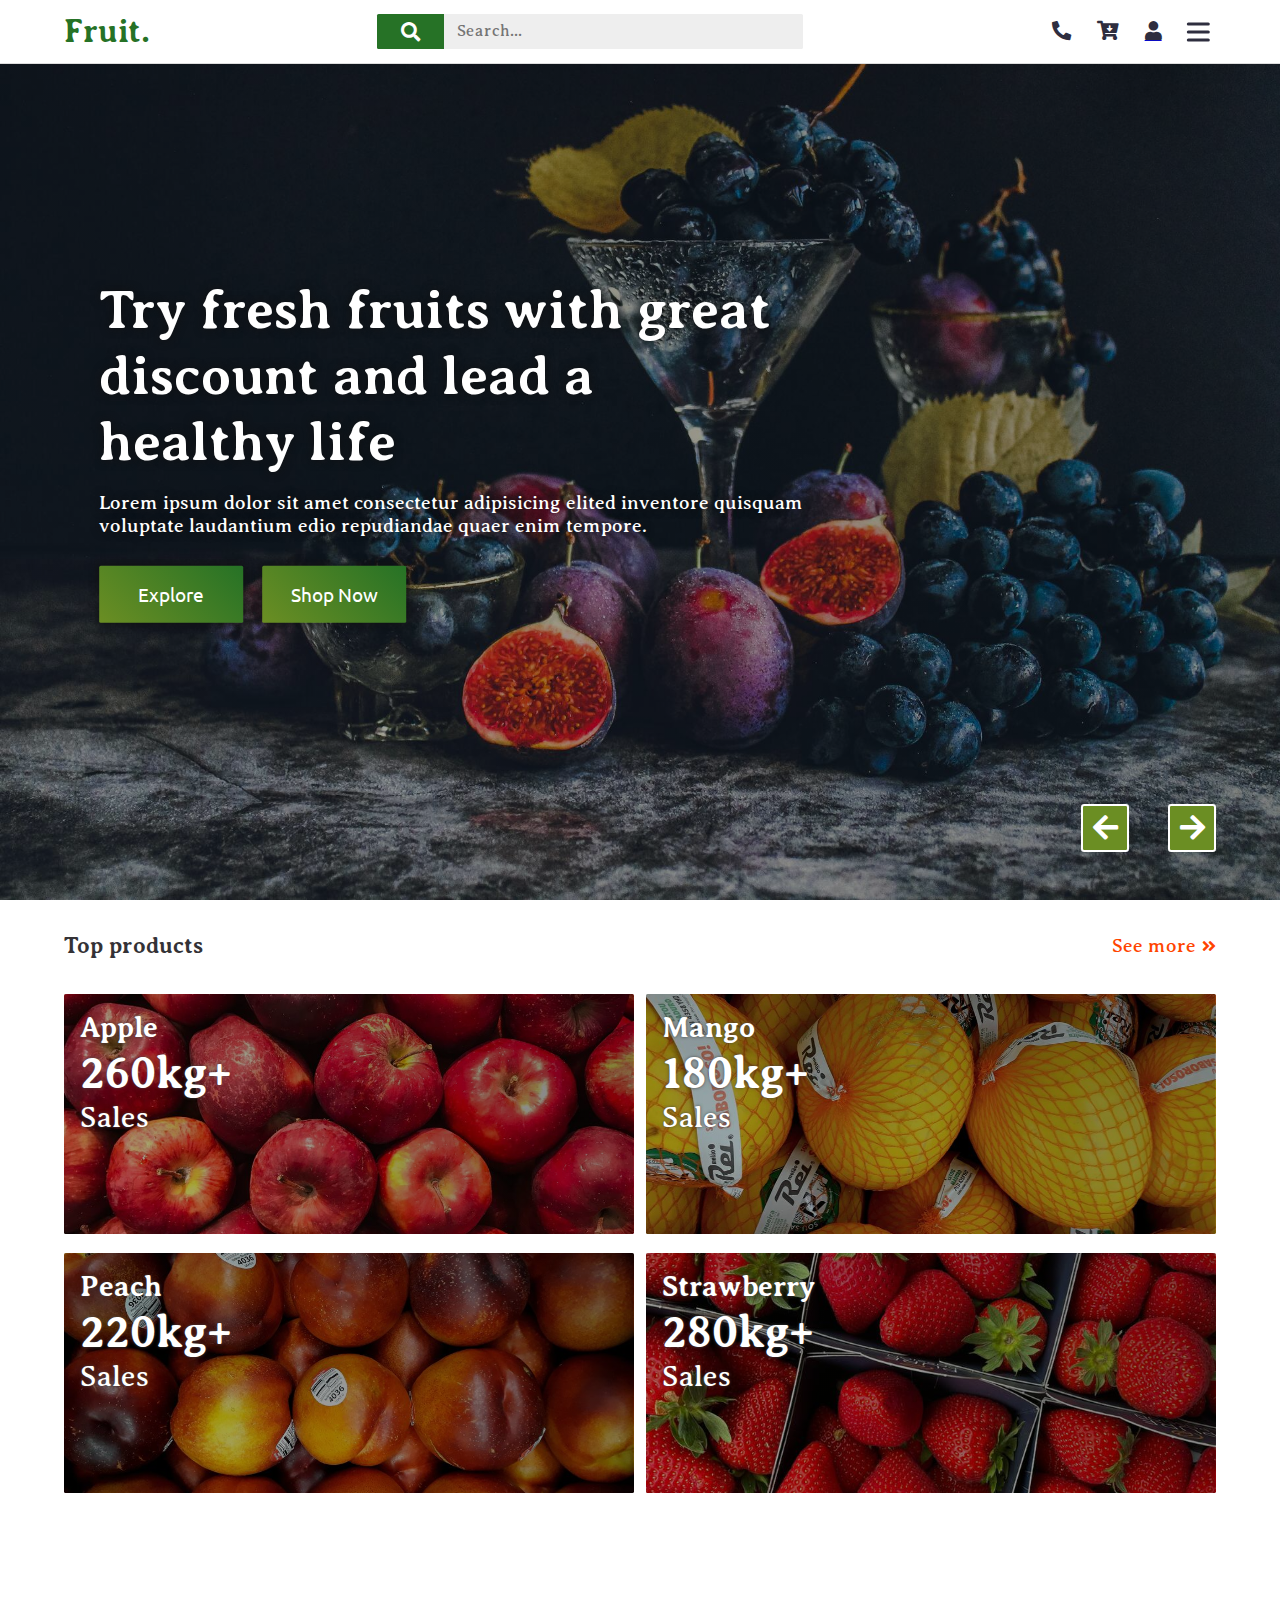
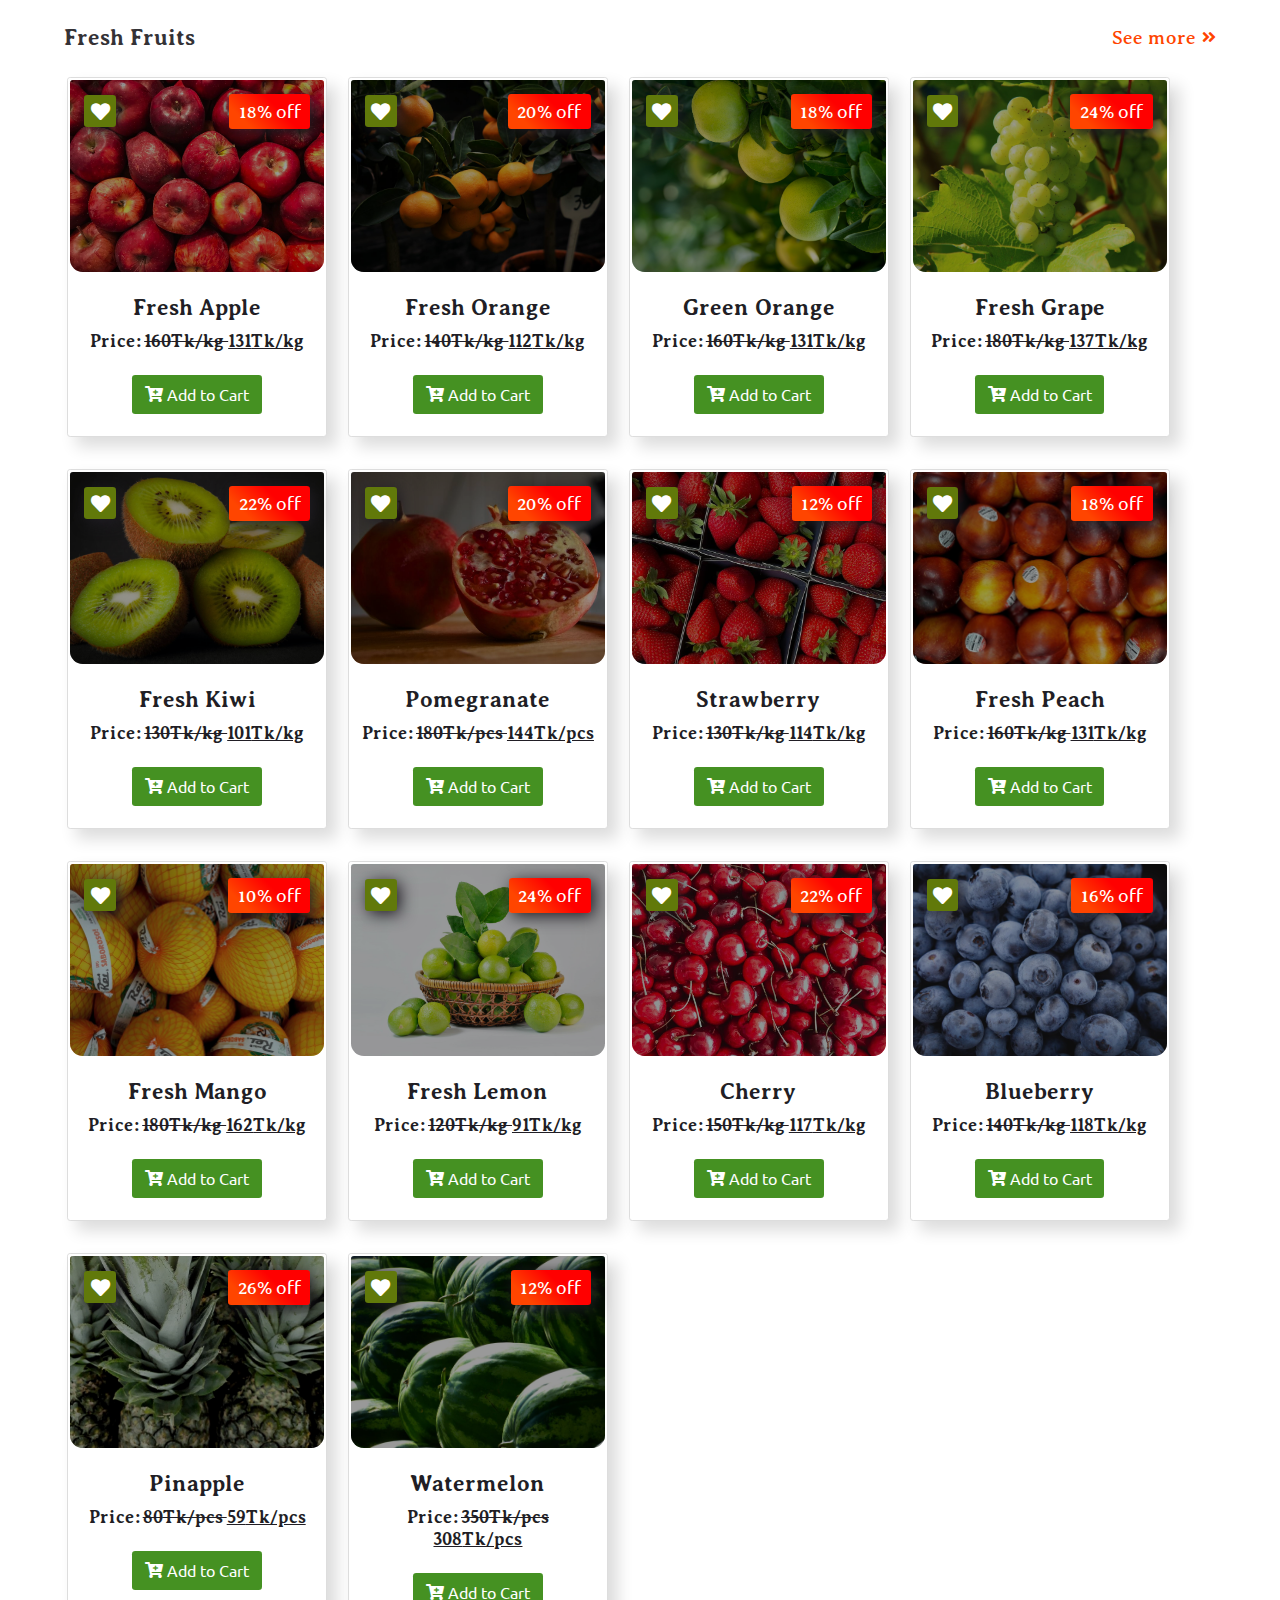
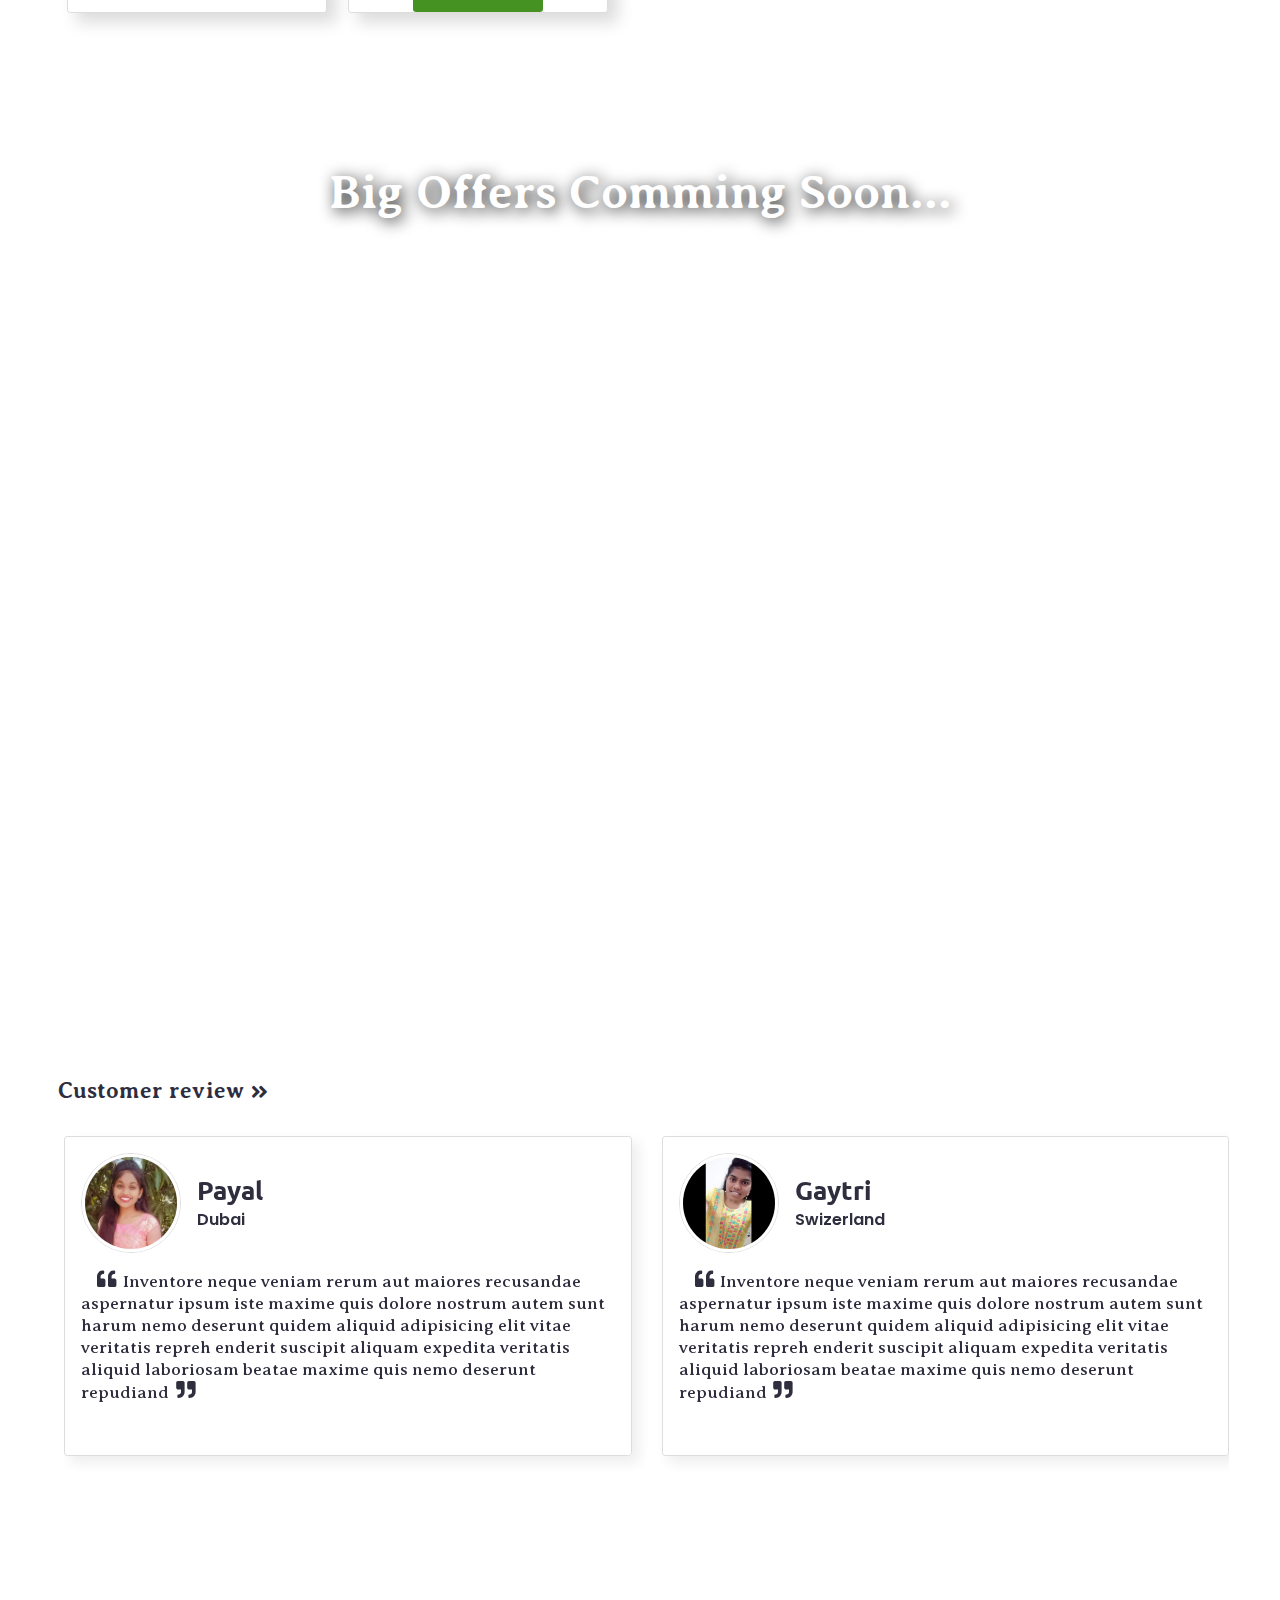
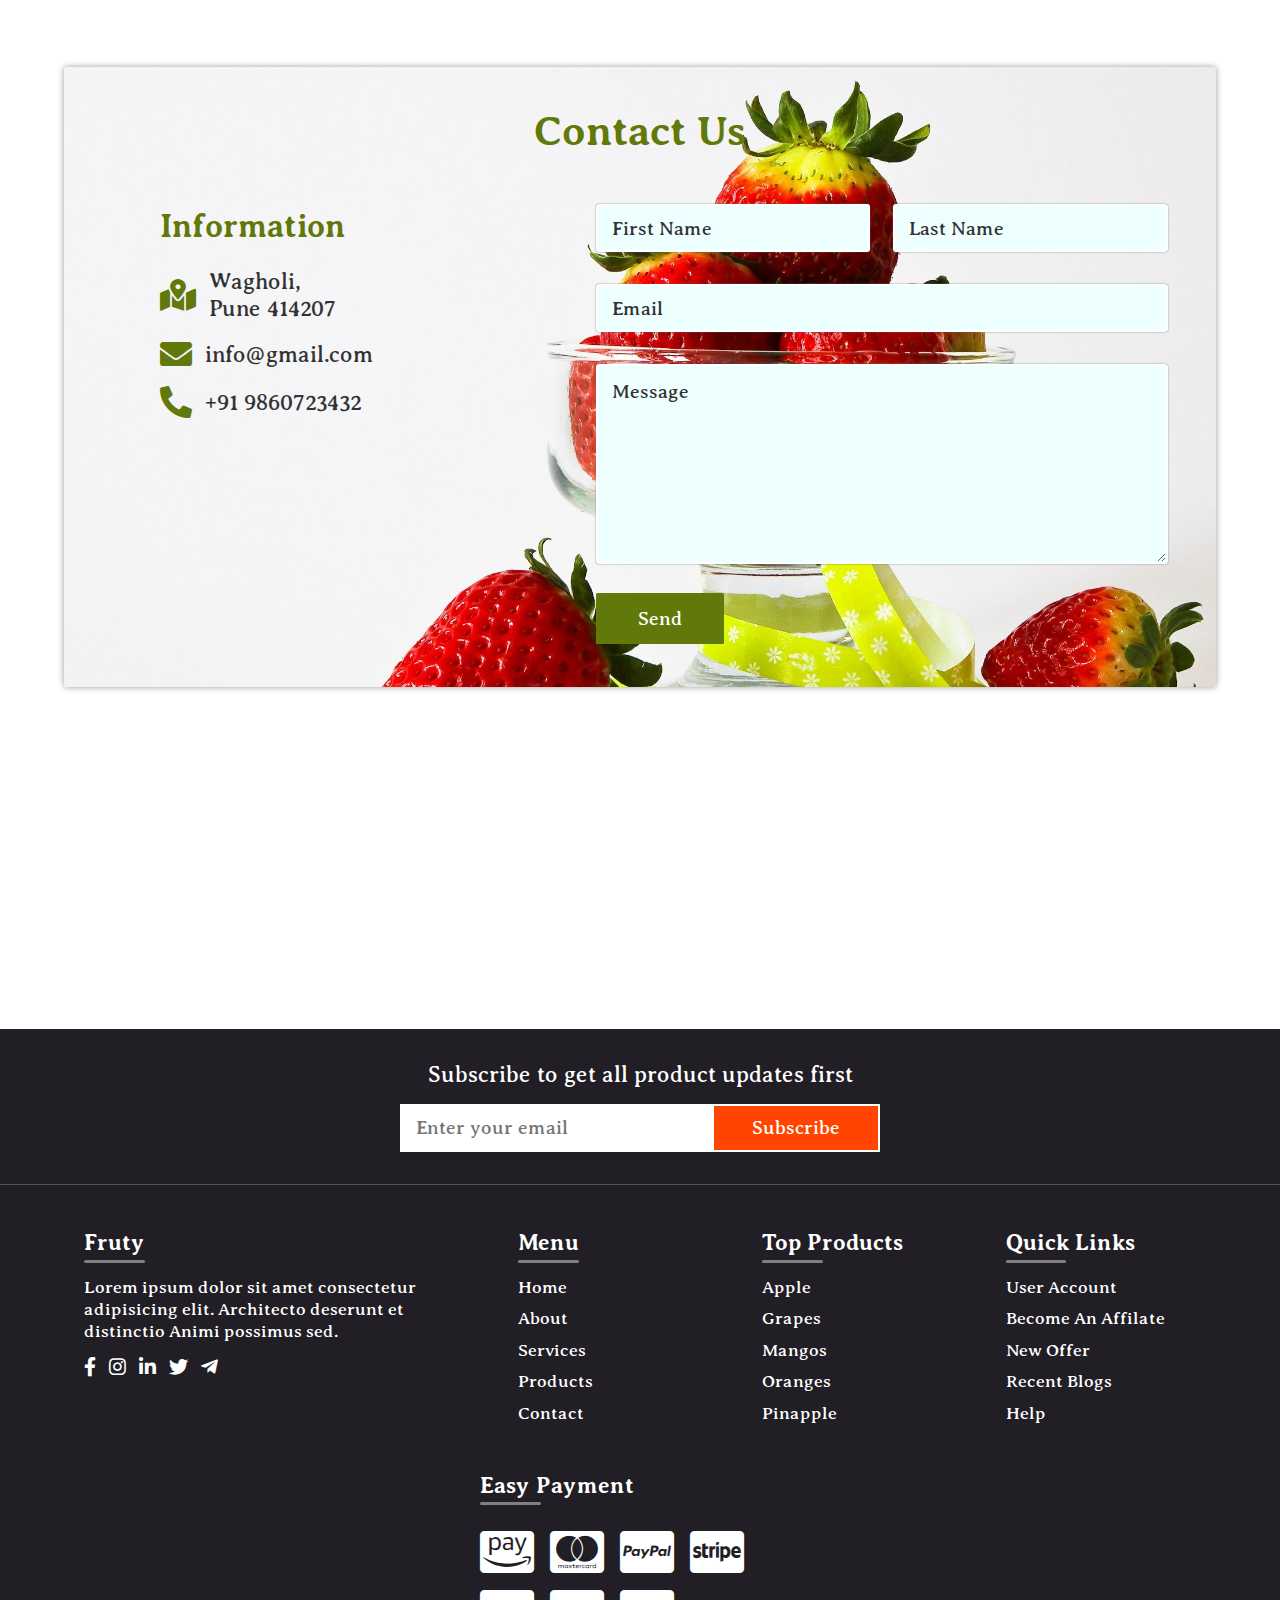
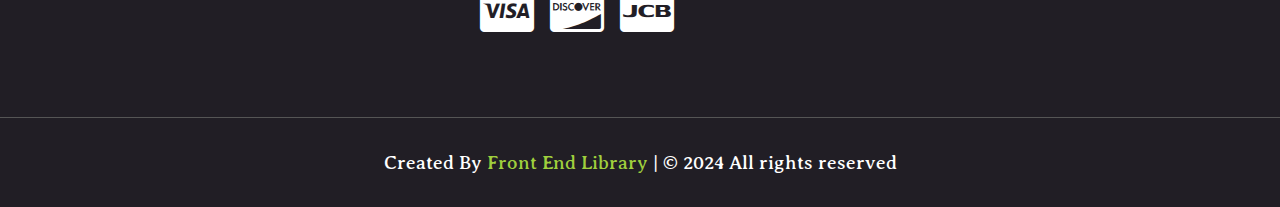
<file: index.html>
<!DOCTYPE html>
<html lang="en">

<head>
    <meta charset="UTF-8">
    <meta http-equiv="X-UA-Compatible" content="IE=edge">
    <meta name="viewport" content="width=device-width, initial-scale=1.0">

    <!-- custom stylesheet -->
    <link rel="stylesheet" href="style.css">
    <link rel="stylesheet" href="responsive.css">

    <!-- owl carousel cnd link -->
    <link rel="stylesheet" href="https://cdnjs.cloudflare.com/ajax/libs/OwlCarousel2/2.3.4/assets/owl.carousel.min.css"
        integrity="sha512-tS3S5qG0BlhnQROyJXvNjeEM4UpMXHrQfTGmbQ1gKmelCxlSEBUaxhRBj/EFTzpbP4RVSrpEikbmdJobCvhE3g=="
        crossorigin="anonymous" referrerpolicy="no-referrer" />
    <link rel="stylesheet"
        href="https://cdnjs.cloudflare.com/ajax/libs/OwlCarousel2/2.3.4/assets/owl.theme.default.min.css"
        integrity="sha512-sMXtMNL1zRzolHYKEujM2AqCLUR9F2C4/05cdbxjjLSRvMQIciEPCQZo++nk7go3BtSuK9kfa/s+a4f4i5pLkw=="
        crossorigin="anonymous" referrerpolicy="no-referrer" />
    <title>Fruit</title>
</head>

<body>
    <!-- home section start -->
    <div class="home">
        <!-- navbar -->
        <nav class="navbar">
            <div class="logo">
                <a href="#">Fruit<span>.</span></a>
            </div>

            <ul class="nav-items">
                <li><a href="#top">Home</a></li>
                <li><a href="#about">About</a></li>
                <li><a href="#services">Services</a></li>
                <li><a href="#products">Products</a></li>
                <li><a href="#contact">Contact</a></li>
            </ul>

            <div class="search-box">
                <div class="search-icon">
                    <span class="icon-search"></span>
                </div>
                <input type="text" placeholder="Search...">
            </div>

            <div class="icon-links">
                <div id="search-btn"><span class="icon-search"></span></div>
                <div id="customer-center"><span class="icon-phone-alt"></span></div>
                <div id="icon-shopping-cart"><span class="icon-cart-arrow-down"><span id="item-counter">0</span></div>
                <div id="login-or-signup"><a href="./Contact.html"><span class="icon-user"></a></span></div>
                <div id="toggle-bar"><span class="toggler"></span></div>
            </div>
        </nav>

        <!-- background image slider -->
        <div class="home-slider">
            <div class="bg-slider bg-slider-1 active-bg"></div>
            <div class="bg-slider bg-slider-2"></div>
            <div class="bg-slider bg-slider-3"></div>
        </div>

        <!-- slide button -->
        <div class="bg-slide-btn">
            <div class="bg-slide-left">
                <span class="icon-arrow-left"></span>
            </div>
            <div class="bg-slide-right">
                <span class="icon-arrow-right"></span>
            </div>
        </div>

        <!-- hero text -->
        <div id="hero">
            <h1>Try fresh fruits with great discount and lead a healthy life</h1>
            <p>Lorem ipsum dolor sit amet consectetur adipisicing elited inventore quisquam voluptate laudantium
                edio repudiandae quaer enim tempore.</p>
            <div class="button">
                <div class="btn">
                    <a href="#">Explore</a>
                </div>
                <div class="btn">
                    <a href="#">Shop Now</a>
                </div>
            </div>
        </div>
    </div>
    <!-- home section end -->





    <!-- top products section start -->
    <div class="top-products">
        <div class="section-wrap">
            <div class="sub-section-title">
                <p>Top products</p>
                <a href="#">See more <span class="icon-angle-double-right"></span></a>
            </div>

            <div class="products">
                <div class="fruit apple">
                    <div class="fruit-text">
                        <h2>Apple</h2>
                        <span>260kg+</span>
                        <p>Sales</p>
                    </div>
                </div>

                <div class="fruit mango">
                    <div class="fruit-text">
                        <h2>Mango</h2>
                        <span>180kg+</span>
                        <p>Sales</p>
                    </div>
                </div>

                <div class="fruit peach">
                    <div class="fruit-text">
                        <h2>Peach</h2>
                        <span>220kg+</span>
                        <p>Sales</p>
                    </div>
                </div>

                <div class="fruit strawberry">
                    <div class="fruit-text">
                        <h2>Strawberry</h2>
                        <span>280kg+</span>
                        <p>Sales</p>
                    </div>
                </div>
            </div>
        </div>
    </div>
    <!-- top products section end -->





    <!-- featured products section start  -->
    <div class="featured-product-section" id="products">
        <div class="section-wrap">
            <!-- fruits -->
            <div class="featured-product-wrap fruits">
                <div class="sub-section-title">
                    <p>Fresh Fruits</p>
                    <a href="#">See more <span class="icon-angle-double-right"></span></a>
                </div>

                <div class="featured-products">
                    <div class="product-wrap apple">
                        <div class="product-img">
                            <img src="img/fruits/apple.jpg" alt="apple_img">
                        </div>

                        <div class="product-icons">
                            <div class="add-to-favorite"><span class="icon-heart"></span></div>
                            <p><span class="discount">18</span>% off</p>
                        </div>

                        <div class="product-description">
                            <p class="product-name">Fresh Apple</p>
                            <p class="price">
                                <strong>Price:</strong>
                                <del>
                                    <span class="f-product-price">160</span>Tk/kg
                                </del>
                                <ins>
                                    <span class="f-cur-price">000</span>Tk/kg
                                </ins>
                                <span class="f-product-unit">kg</span>
                            </p>
                            <div class="add-to-cart-btn">
                                <p><span class="icon-cart-plus"></span> Add to Cart</p>
                            </div>
                        </div>
                    </div>

                    <div class="product-wrap orange">
                        <div class="product-img">
                            <img src="img/fruits/orange.jpg" alt="orange_img">
                        </div>

                        <div class="product-icons">
                            <div class="add-to-favorite"><span class="icon-heart"></span></div>
                            <p><span class="discount">20</span>% off</p>
                        </div>

                        <div class="product-description">
                            <p class="product-name">Fresh Orange</p>
                            <p class="price">
                                <strong>Price:</strong>
                                <del>
                                    <span class="f-product-price">140</span>Tk/kg
                                </del>
                                <ins>
                                    <span class="f-cur-price">000</span>Tk/kg
                                </ins>
                                <span class="f-product-unit">kg</span>
                            </p>
                            <div class="add-to-cart-btn">
                                <p><span class="icon-cart-plus"></span> Add to Cart</p>
                            </div>
                        </div>
                    </div>

                    <div class="product-wrap orange-green">
                        <div class="product-img">
                            <img src="img/fruits/orange-green.jpg" alt="orange_green_img">
                        </div>

                        <div class="product-icons">
                            <div class="add-to-favorite"><span class="icon-heart"></span></div>
                            <p><span class="discount">18</span>% off</p>
                        </div>

                        <div class="product-description">
                            <p class="product-name">Green Orange</p>
                            <p class="price">
                                <strong>Price:</strong>
                                <del>
                                    <span class="f-product-price">160</span>Tk/kg
                                </del>
                                <ins>
                                    <span class="f-cur-price">000</span>Tk/kg
                                </ins>
                                <span class="f-product-unit">kg</span>
                            </p>
                            <div class="add-to-cart-btn">
                                <p><span class="icon-cart-plus"></span> Add to Cart</p>
                            </div>
                        </div>
                    </div>

                    <div class="product-wrap grape">
                        <div class="product-img">
                            <img src="img/fruits/grape.jpg" alt="grape_img">
                        </div>

                        <div class="product-icons">
                            <div class="add-to-favorite"><span class="icon-heart"></span></div>
                            <p><span class="discount">24</span>% off</p>
                        </div>

                        <div class="product-description">
                            <p class="product-name">Fresh Grape</p>
                            <p class="price">
                                <strong>Price:</strong>
                                <del>
                                    <span class="f-product-price">180</span>Tk/kg
                                </del>
                                <ins>
                                    <span class="f-cur-price">000</span>Tk/kg
                                </ins>
                                <span class="f-product-unit">kg</span>
                            </p>
                            <div class="add-to-cart-btn">
                                <p><span class="icon-cart-plus"></span> Add to Cart</p>
                            </div>
                        </div>
                    </div>

                    <div class="product-wrap">
                        <div class="product-img">
                            <img src="img/fruits/kiwi.jpg" alt="kiwi_img">
                        </div>

                        <div class="product-icons">
                            <div class="add-to-favorite"><span class="icon-heart"></span></div>
                            <p><span class="discount">22</span>% off</p>
                        </div>

                        <div class="product-description">
                            <p class="product-name">Fresh Kiwi</p>
                            <p class="price">
                                <strong>Price:</strong>
                                <del>
                                    <span class="f-product-price">130</span>Tk/kg
                                </del>
                                <ins>
                                    <span class="f-cur-price">000</span>Tk/kg
                                </ins>
                                <span class="f-product-unit">kg</span>
                            </p>
                            <div class="add-to-cart-btn">
                                <p><span class="icon-cart-plus"></span> Add to Cart</p>
                            </div>
                        </div>
                    </div>

                    <div class="product-wrap pomegranate">
                        <div class="product-img">
                            <img src="img/fruits/pomegranate.jpg" alt="pomegranate_img">
                        </div>

                        <div class="product-icons">
                            <div class="add-to-favorite"><span class="icon-heart"></span></div>
                            <p><span class="discount">20</span>% off</p>
                        </div>

                        <div class="product-description">
                            <p class="product-name">Pomegranate</p>
                            <p class="price">
                                <strong>Price:</strong>
                                <del>
                                    <span class="f-product-price">180</span>Tk/pcs
                                </del>
                                <ins>
                                    <span class="f-cur-price">000</span>Tk/pcs
                                </ins>
                                <span class="f-product-unit">pcs</span>
                            </p>
                            <div class="add-to-cart-btn">
                                <p><span class="icon-cart-plus"></span> Add to Cart</p>
                            </div>
                        </div>
                    </div>

                    <div class="product-wrap strawberry">
                        <div class="product-img">
                            <img src="img/fruits/strawberry.jpg" alt="strawberry_img">
                        </div>

                        <div class="product-icons">
                            <div class="add-to-favorite"><span class="icon-heart"></span></div>
                            <p><span class="discount">12</span>% off</p>
                        </div>

                        <div class="product-description">
                            <p class="product-name">Strawberry</p>
                            <p class="price">
                                <strong>Price:</strong>
                                <del>
                                    <span class="f-product-price">130</span>Tk/kg
                                </del>
                                <ins>
                                    <span class="f-cur-price">000</span>Tk/kg
                                </ins>
                                <span class="f-product-unit">kg</span>
                            </p>
                            <div class="add-to-cart-btn">
                                <p><span class="icon-cart-plus"></span> Add to Cart</p>
                            </div>
                        </div>
                    </div>

                    <div class="product-wrap peach">
                        <div class="product-img">
                            <img src="img/fruits/peach.jpg" alt="peach_img">
                        </div>

                        <div class="product-icons">
                            <div class="add-to-favorite"><span class="icon-heart"></span></div>
                            <p><span class="discount">18</span>% off</p>
                        </div>

                        <div class="product-description">
                            <p class="product-name">Fresh Peach</p>
                            <p class="price">
                                <strong>Price:</strong>
                                <del>
                                    <span class="f-product-price">160</span>Tk/kg
                                </del>
                                <ins>
                                    <span class="f-cur-price">000</span>Tk/kg
                                </ins>
                                <span class="f-product-unit">kg</span>
                            </p>
                            <div class="add-to-cart-btn">
                                <p><span class="icon-cart-plus"></span> Add to Cart</p>
                            </div>
                        </div>
                    </div>

                    <div class="product-wrap mango">
                        <div class="product-img">
                            <img src="img/fruits/mango.jpg" alt="mango_img">
                        </div>

                        <div class="product-icons">
                            <div class="add-to-favorite"><span class="icon-heart"></span></div>
                            <p><span class="discount">10</span>% off</p>
                        </div>

                        <div class="product-description">
                            <p class="product-name">Fresh Mango</p>
                            <p class="price">
                                <strong>Price:</strong>
                                <del>
                                    <span class="f-product-price">180</span>Tk/kg
                                </del>
                                <ins>
                                    <span class="f-cur-price">000</span>Tk/kg
                                </ins>
                                <span class="f-product-unit">kg</span>
                            </p>
                            <div class="add-to-cart-btn">
                                <p><span class="icon-cart-plus"></span> Add to Cart</p>
                            </div>
                        </div>
                    </div>

                    <div class="product-wrap lemon">
                        <div class="product-img">
                            <img src="img/fruits/lemon.jpg" alt="lemon_img">
                        </div>

                        <div class="product-icons">
                            <div class="add-to-favorite"><span class="icon-heart"></span></div>
                            <p><span class="discount">24</span>% off</p>
                        </div>

                        <div class="product-description">
                            <p class="product-name">Fresh Lemon</p>
                            <p class="price">
                                <strong>Price:</strong>
                                <del>
                                    <span class="f-product-price">120</span>Tk/kg
                                </del>
                                <ins>
                                    <span class="f-cur-price">000</span>Tk/kg
                                </ins>
                                <span class="f-product-unit">kg</span>
                            </p>
                            <div class="add-to-cart-btn">
                                <p><span class="icon-cart-plus"></span> Add to Cart</p>
                            </div>
                        </div>
                    </div>

                    <div class="product-wrap cherry">
                        <div class="product-img">
                            <img src="img/fruits/cherry.jpg" alt="cherry_img">
                        </div>

                        <div class="product-icons">
                            <div class="add-to-favorite"><span class="icon-heart"></span></div>
                            <p><span class="discount">22</span>% off</p>
                        </div>

                        <div class="product-description">
                            <p class="product-name">Cherry</p>
                            <p class="price">
                                <strong>Price:</strong>
                                <del>
                                    <span class="f-product-price">150</span>Tk/kg
                                </del>
                                <ins>
                                    <span class="f-cur-price">000</span>Tk/kg
                                </ins>
                                <span class="f-product-unit">kg</span>
                            </p>
                            <div class="add-to-cart-btn">
                                <p><span class="icon-cart-plus"></span> Add to Cart</p>
                            </div>
                        </div>
                    </div>

                    <div class="product-wrap blueberry">
                        <div class="product-img">
                            <img src="img/fruits/blueberry.jpg" alt="blueberry_img">
                        </div>

                        <div class="product-icons">
                            <div class="add-to-favorite"><span class="icon-heart"></span></div>
                            <p><span class="discount">16</span>% off</p>
                        </div>

                        <div class="product-description">
                            <p class="product-name">Blueberry</p>
                            <p class="price">
                                <strong>Price:</strong>
                                <del>
                                    <span class="f-product-price">140</span>Tk/kg
                                </del>
                                <ins>
                                    <span class="f-cur-price">000</span>Tk/kg
                                </ins>
                                <span class="f-product-unit">kg</span>
                            </p>
                            <div class="add-to-cart-btn">
                                <p><span class="icon-cart-plus"></span> Add to Cart</p>
                            </div>
                        </div>
                    </div>

                    <div class="product-wrap">
                        <div class="product-img">
                            <img src="img/fruits/pinapple.jpg" alt="pinapple_img">
                        </div>

                        <div class="product-icons">
                            <div class="add-to-favorite"><span class="icon-heart"></span></div>
                            <p><span class="discount">26</span>% off</p>
                        </div>

                        <div class="product-description">
                            <p class="product-name">Pinapple</p>
                            <p class="price">
                                <strong>Price:</strong>
                                <del>
                                    <span class="f-product-price">80</span>Tk/pcs
                                </del>
                                <ins>
                                    <span class="f-cur-price">000</span>Tk/pcs
                                </ins>
                                <span class="f-product-unit">pcs</span>
                            </p>
                            <div class="add-to-cart-btn">
                                <p><span class="icon-cart-plus"></span> Add to Cart</p>
                            </div>
                        </div>
                    </div>

                    <div class="product-wrap">
                        <div class="product-img">
                            <img src="img/fruits/watermelon.jpg" alt="watermelon_img">
                        </div>

                        <div class="product-icons">
                            <div class="add-to-favorite"><span class="icon-heart"></span></div>
                            <p><span class="discount">12</span>% off</p>
                        </div>

                        <div class="product-description">
                            <p class="product-name">Watermelon</p>
                            <p class="price">
                                <strong>Price:</strong>
                                <del>
                                    <span class="f-product-price">350</span>Tk/pcs
                                </del>
                                <ins>
                                    <span class="f-cur-price">000</span>Tk/pcs
                                </ins>
                                <span class="f-product-unit">pcs</span>
                            </p>
                            <div class="add-to-cart-btn">
                                <p><span class="icon-cart-plus"></span> Add to Cart</p>
                            </div>
                        </div>
                    </div>
                </div>
            </div>
        </div>
    </div>
    <!-- featured products section end  -->



    <!-- shopping cart area start -->
    <!-- /\/\/\/\/\/\/\/\/\/\/\/\/\/\/\/\/\/\/\/\ -->
    <!-- selected and favorite product items area start -->
    <div class="shopping-cart-area" id="product-cart-area">
        <div class="shopping-cart-wrap">
            <div class="product-cart-menu">
                <div class="cart-menu-items">
                    <h2 id="selected-products" class="active-cart-menu">Selected Products</h2>
                    <h2 id="favorite-products">Favorite Products</h2>
                </div>

                <div class="cart-close-btn">
                    <button>Close Cart</button>
                </div>
            </div>

            <div class="cart-contents-header">
                <div class="total-cart-items">
                    <p id="total-selected" class="active-product-counter">
                        <strong>Total Selected: </strong>
                        <span>No item found</span>
                    </p>
                    <p id="total-favorite">
                        <strong>Total Favorite: </strong>
                        <span>No item found</span>
                    </p>
                </div>

                <div class="buying-product-title">
                    <div class="total-buying-item">
                        <p>
                            <strong>Total Buying Items: </strong>
                            <span id="total-buying-item-counter">0</span>
                        </p>
                    </div>
                    <div class="buy-items-button">
                        <button id="buy-items">Buy Items</button>
                    </div>
                </div>
            </div>

            <div class="cart-contents-area shopping-cart-contents-area active-cart-content">
                <!-- selected product contents -->
            </div>
            <div class="cart-wishlist-area shopping-cart-contents-area">
                <!-- favorite product contents -->
            </div>

        </div>

    </div>
    <!-- selected and favorite product items area end -->



    <!-- confirmation message area start -->
    <div class="remove-confirmation-message">
        <div class="remove-message-wrap">
            <div class="remove-message-title">
                <h2>Remove item confirmation message</h2>
            </div>

            <div class="remove-message-button">
                <button id="remove-confirm-btn">Remove</button>
                <button id="remove-cancel-btn">Cancel</button>
            </div>
        </div>
    </div>

    <div class="popup-shadow"></div>
    <!-- confirmation message area end -->



    <!-- buying details/shoping cart area start -->
    <div class="buying-details-area">
        <div class="buying-details-wrap">
            <div class="shop-title">
                <h1>Shopping Cart</h1>
            </div>

            <div class="shopping-details-wrap">
                <div class="shopping-details-header">
                    <div class="shopping-details">
                        <div class="shop-detail product-sl">
                            <h2>SL No.</h2>
                        </div>
                        <div class="shop-detail product-name">
                            <h2>Product Name</h2>
                        </div>
                        <div class="shop-detail regular-price">
                            <h2>Regular Price</h2>
                        </div>
                        <div class="shop-detail discount">
                            <h2>Discount</h2>
                        </div>
                        <div class="shop-detail present-price">
                            <h2>Present Price</h2>
                        </div>
                        <div class="shop-detail product-quantity">
                            <h2>Quantity</h2>
                        </div>
                        <div class="shop-detail total-amount">
                            <h2>Total Price</h2>
                        </div>
                        <div class="shop-detail remove-all-btn">
                            <button id="remove-all-items">Remove All</button>
                        </div>
                    </div>
                </div>

                <div class="shopping-details-content">
                    <!-- shopping details content -->
                </div>
            </div>

            <div class="buying-details-footer">
                <div class="calculate-buying-details">
                    <div class="calculate-total-items">
                        <h2>Total Items: </h2>
                        <p><span>000</span></p>
                    </div>

                    <div class="calculate-total-quantity">
                        <h2>Total Quantity: </h2>
                        <p>total quantity display here</p>
                    </div>

                    <div class="calculate-total-amount">
                        <h2>Total Amount: </h2>
                        <p><span>000</span> Tk.</p>
                    </div>
                </div>

                <div class="confirm-order-button">
                    <button id="confirm-order-btn">Confirm Order</button>
                </div>
            </div>
        </div>

        <div class="close-buy-area">
            <div id="close-buy-area-btn"></div>
        </div>
    </div>
    <!-- buying details/shoping cart area end -->
    <!-- /\/\/\/\/\/\/\/\/\/\/\/\/\/\/\/\/\/\/\/\ -->
    <!-- shopping cart area end -->





    <!-- timer section start -->
    <div class="hot-deals">
        <div class="section-wrap">
            <div class="hot-deals-title">
                <h1>Big Offers Comming Soon...</h1>
            </div>

            <div class="countdown-wrap">
                <div class="timer">
                    <div class="timer-bg"></div>
                    <div class="counter">
                        <h1 id="day">00</h1>
                        <p>Days</p>
                    </div>
                </div>

                <div class="timer">
                    <div class="timer-bg"></div>
                    <div class="counter">
                        <h1 id="hour">00</h1>
                        <p>Hours</p>
                    </div>
                </div>

                <div class="timer">
                    <div class="timer-bg"></div>
                    <div class="counter">
                        <h1 id="minute">00</h1>
                        <p>Minutes</p>
                    </div>
                </div>

                <div class="timer">
                    <div class="timer-bg"></div>
                    <div class="counter">
                        <h1 id="second">00</h1>
                        <p>Seconds</p>
                    </div>
                </div>
            </div>
        </div>
    </div>
    <!-- timer section end -->





    <!-- customer review section start -->
    <div class="customer-review">
        <div class="section-wrap">
            <div class="customer-section-title">
                <p>Customer review </p>
                <span class="icon-angle-double-right"></span>
            </div>

            <div class="review-items owl-carousel">
                <div class="review-content">
                    <div class="customer-info">
                        <div class="customer-image">
                            <img src="img/customers/customer_1.jpeg" alt="review1">
                        </div>
                        <div class="customer-details">
                            <h2 class="name">Payal</h2>
                            <p class="country">Dubai</p>
                        </div>
                    </div>

                    <div class="review-text">
                        <p class="review"><span class="icon-quote-left"></span>Inventore neque veniam rerum aut maiores
                            recusandae aspernatur ipsum iste maxime quis dolore nostrum autem sunt harum nemo deserunt
                            quidem aliquid adipisicing elit vitae veritatis repreh enderit suscipit aliquam expedita
                            veritatis aliquid laboriosam beatae maxime quis nemo deserunt repudiand<span
                                class="icon-quote-right"></span></p>
                    </div>
                </div>

                <div class="review-content">
                    <div class="customer-info">
                        <div class="customer-image">
                            <img src="img/customers/customer_2.jpeg" alt="review1">
                        </div>
                        <div class="customer-details">
                            <h2 class="name">Gaytri</h2>
                            <p class="country">Swizerland</p>
                        </div>
                    </div>

                    <div class="review-text">
                        <p class="review"><span class="icon-quote-left"></span>Inventore neque veniam rerum aut maiores
                            recusandae aspernatur ipsum iste maxime quis dolore nostrum autem sunt harum nemo deserunt
                            quidem aliquid adipisicing elit vitae veritatis repreh enderit suscipit aliquam expedita
                            veritatis aliquid laboriosam beatae maxime quis nemo deserunt repudiand<span
                                class="icon-quote-right"></span></p>
                    </div>
                </div>

                <div class="review-content">
                    <div class="customer-info">
                        <div class="customer-image">
                            <img src="img/customers/customer_3.jpeg" alt="review1">
                        </div>
                        <div class="customer-details">
                            <h2 class="name">Shurtika</h2>
                            <p class="country">India</p>
                        </div>
                    </div>

                    <div class="review-text">
                        <p class="review"><span class="icon-quote-left"></span>Inventore neque veniam rerum aut maiores
                            recusandae aspernatur ipsum iste maxime quis Rs. nostrum autem sunt harum nemo deserunt
                            quidem aliquid adipisicing elit vitae veritatis repreh enderit suscipit aliquam expedita
                            veritatis aliquid laboriosam beatae maxime quis nemo deserunt repudiand<span
                                class="icon-quote-right"></span></p>
                    </div>
                </div>

                <div class="review-content">
                    <div class="customer-info">
                        <div class="customer-image">
                            <img src="img/customers/customer_4.jpeg" alt="review1">
                        </div>

                        <div class="customer-details">
                            <h2 class="name">Kiran</h2>
                            <p class="country">Amerika</p>
                        </div>
                    </div>

                    <div class="review-text">
                        <p class="review"><span class="icon-quote-left"></span>Inventore neque veniam rerum aut maiores
                            recusandae aspernatur ipsum iste maxime quis dolore nostrum autem sunt harum nemo deserunt
                            quidem aliquid adipisicing elit vitae veritatis repreh enderit suscipit aliquam expedita
                            veritatis aliquid laboriosam beatae maxime quis nemo deserunt repudiand<span
                                class="icon-quote-right"></span></p>
                    </div>
                </div>

                <div class="review-content">
                    <div class="customer-info">
                        <div class="customer-image">
                            <img src="img/customers/customer_5.jpeg" alt="review1">
                        </div>

                        <div class="customer-details">
                            <h2 class="name">Vaishali</h2>
                            <p class="country">Australia</p>
                        </div>
                    </div>

                    <div class="review-text">
                        <p class="review"><span class="icon-quote-left"></span>Inventore neque veniam rerum aut maiores
                            recusandae aspernatur ipsum iste maxime quis dolore nostrum autem sunt harum nemo deserunt
                            quidem aliquid adipisicing elit vitae veritatis repreh enderit suscipit aliquam expedita
                            veritatis aliquid laboriosam beatae maxime quis nemo deserunt repudiand<span
                                class="icon-quote-right"></span></p>
                    </div>
                </div>
            </div>
        </div>
    </div>
    <!-- customer review section end -->





    <!-- contact section start -->
    <div class="contact-section" id="contact">
        <div class="image-area"></div>
        <div class="form-area">
            <div class="form-wrap">
                <div class="title">
                    <h1>Contact Us</h1>
                </div>

                <div class="contact-area">
                    <div class="contact-info">
                        <h2>Information</h2>
                        <div class="contact-address">
                            <span class="icon-map-marked-alt"></span>
                            <p>Wagholi,<br>
                                Pune 414207</p>
                        </div>

                        <div class="contact-mail">
                            <span class="icon-envelope"></span>
                            <p>info@gmail.com</p>
                        </div>

                        <div class="contact-phone">
                            <span class="icon-phone-alt"></span>
                            <p>+91 9860723432</p>
                        </div>
                    </div>

                    <form class="contact-form">
                        <div class="name-field">
                            <div class="input-area">
                                <input type="text" id="fname" autocomplete="off" required>
                                <label for="fname">First Name</label>
                            </div>

                            <div class="input-area">
                                <input type="text" id="lname" autocomplete="off" required>
                                <label for="lname">Last Name</label>
                            </div>
                        </div>

                        <div class="input-area">
                            <input type="email" id="email" autocomplete="off" required>
                            <label for="email">Email</label>
                        </div>

                        <div class="message-area">
                            <textarea id="message" required></textarea>
                            <label for="message">Message</label>
                        </div>

                        <div class="btn">
                            <button type="submit">Send</button>
                        </div>
                    </form>
                </div>
            </div>
        </div>
    </div>
    <!-- contact section end -->





    <!-- footer section start -->
    <div id="footer">
        <!-- subscribe area start -->
        <div class="subscribe-area">
            <div class="section-wrap">
                <div class="subscribe-wrap">
                    <div class="subscribe-text">
                        <p>Subscribe to get all product updates first</p>
                    </div>
                    <form class="subscribe-input">
                        <input type="email" placeholder="Enter your email" required>
                        <button type="submit">Subscribe</button>
                    </form>
                </div>
            </div>
        </div>
        <!-- subscribe area end -->



        <!-- footer navigation area start -->
        <div class="section-footer">
            <div class="section-wrap">
                <div class="footer-wrap">
                    <div class="company-details">
                        <h2>Fruty</h2>

                        <div class="fdetails">
                            <p>Lorem ipsum dolor sit amet consectetur adipisicing elit. Architecto deserunt et
                                distinctio Animi
                                possimus sed.</p>
                        </div>

                        <div class="social-media-links">
                            <div class="f-links">
                                <a href="#"><span class="icon-facebook-f"></span></a>
                            </div>

                            <div class="f-links">
                                <a href="#"><span class="icon-instagram"></span></a>
                            </div>

                            <div class="f-links">
                                <a href="#"><span class="icon-linkedin-in"></span></a>
                            </div>

                            <div class="f-links">
                                <a href="#"><span class="icon-twitter"></span></a>
                            </div>

                            <div class="f-links">
                                <a href="#"><span class="icon-telegram-plane"></span></a>
                            </div>
                        </div>
                    </div>

                    <div class="footer-menu">
                        <h2>Menu</h2>
                        <div class="fmenu">
                            <p><a href="#top">Home</a></p>
                            <p><a href="#about">About</a></p>
                            <p><a href="#services">Services</a></p>
                            <p><a href="#products">Products</a></p>
                            <p><a href="#contact">Contact</a></p>
                        </div>
                    </div>

                    <div class="top-products-links">
                        <h2>Top Products</h2>
                        <div class="flinks">
                            <p><a href="#products">Apple</a></p>
                            <p><a href="#products">Grapes</a></p>
                            <p><a href="#products">Mangos</a></p>
                            <p><a href="#products">Oranges</a></p>
                            <p><a href="#products">Pinapple</a></p>
                        </div>
                    </div>

                    <div class="useful-links">
                        <h2>Quick Links</h2>
                        <div class="Qlinks">
                            <p><a href="#">User Account</a></p>
                            <p><a href="#">Become An Affilate</a></p>
                            <p><a href="#">New Offer</a></p>
                            <p><a href="#">Recent Blogs</a></p>
                            <p><a href="#">Help</a></p>
                        </div>
                    </div>

                    <div class="master-cards">
                        <h2>Easy Payment</h2>
                        <div class="payment-cards">
                            <div class="payment-link">
                                <a href="#"><span class="icon-cc-amazon-pay"></span></a>
                            </div>

                            <div class="payment-link">
                                <a href="#"><span class="icon-cc-mastercard"></span></a>
                            </div>

                            <div class="payment-link">
                                <a href="#"><span class="icon-cc-paypal"></span></a>
                            </div>

                            <div class="payment-link">
                                <a href="#"><span class="icon-cc-stripe"></span></a>
                            </div>

                            <div class="payment-link">
                                <a href="#"><span class="icon-cc-visa"></span></a>
                            </div>

                            <div class="payment-link">
                                <a href="#"><span class="icon-cc-discover"></span></a>
                            </div>

                            <div class="payment-link">
                                <a href="#"><span class="icon-cc-jcb"></span></a>
                            </div>
                        </div>
                    </div>
                </div>
            </div>
        </div>
        <!-- footer navigation area end -->



        <!-- copyright area start -->
        <footer>
            <p>Created By <a href="https://fruitguys.com" target="_blank">Front End
                    Library</a> |
                &copy; 2024 All rights reserved</p>
        </footer>
        <!-- copyright area end -->
    </div>
    <!-- footer section end -->



    <!-- owl carousel cdn -->
    <script src="https://cdnjs.cloudflare.com/ajax/libs/jquery/3.6.0/jquery.min.js"
        integrity="sha512-894YE6QWD5I59HgZOGReFYm4dnWc1Qt5NtvYSaNcOP+u1T9qYdvdihz0PPSiiqn/+/3e7Jo4EaG7TubfWGUrMQ=="
        crossorigin="anonymous" referrerpolicy="no-referrer"></script>
    <script src="https://cdnjs.cloudflare.com/ajax/libs/OwlCarousel2/2.3.4/owl.carousel.min.js"
        integrity="sha512-bPs7Ae6pVvhOSiIcyUClR7/q2OAsRiovw4vAkX+zJbw3ShAeeqezq50RIIcIURq7Oa20rW2n2q+fyXBNcU9lrw=="
        crossorigin="anonymous" referrerpolicy="no-referrer"></script>

    <!-- external plugins script -->
    <script src="js/library.js"></script>

    <!-- custom script -->
    <script src="js/script.js"></script>

</body>

</html>
</file>
<file: style.css>
/* fonts*/
@import url('https://fonts.googleapis.com/css2?family=Averia+Serif+Libre:wght@300;400;700&family=Poppins:wght@100;200;300;400;500;600;700&family=Ubuntu:wght@300;400;500;700&display=swap');

/* icons */
@import url('./icon.css');


/* ===================
    Global Settings 
===================== */

* {
    margin: 0;
    padding: 0;
    -webkit-box-sizing: border-box;
    box-sizing: border-box;
    font-family: 'Averia Serif Libre', cursive;
}

html {
    scroll-behavior: smooth;
}

body {
    position: relative;
}

.section-wrap {
    padding: 2rem 3.6rem;
    width: 100%;
    -webkit-box-sizing: border-box;
    box-sizing: border-box;
}

.sub-section-title {
    padding-bottom: 0.6rem;
    display: -webkit-box;
    display: -ms-flexbox;
    display: flex;
    -webkit-box-pack: justify;
    -ms-flex-pack: justify;
    justify-content: space-between;
}

.sub-section-title p {
    margin-left: 0.4rem;
    color: #343236;
    font-size: 1.4rem;
    font-weight: 600;
}

.sub-section-title a {
    margin-right: 0.4rem;
    display: -webkit-box;
    display: -ms-flexbox;
    display: flex;
    -webkit-box-align: center;
    -ms-flex-align: center;
    align-items: center;
    color: orangered;
    font-size: 1.2rem;
    font-weight: 500;
    text-decoration: none;
}

.sub-section-title a span {
    color: orangered;
    font-size: 1rem;
    margin-left: 0.4rem;
}

.sub-section-title a:hover span {
    color: orangered;
}

/* ===================
    Global Settings
===================== */





/* ======================
    Home Section Start 
======================== */

.home {
    position: relative;
    height: 100vh;
    width: 100%;
    -webkit-box-sizing: border-box;
    box-sizing: border-box;
}

nav {
    position: absolute;
    top: 2.4rem;
    left: 50%;
    -webkit-transform: translateX(-50%);
    -ms-transform: translateX(-50%);
    transform: translateX(-50%);
    display: -webkit-box;
    display: -ms-flexbox;
    display: flex;
    height: 3.6rem;
    width: 1300px;
    -webkit-box-align: center;
    -ms-flex-align: center;
    align-items: center;
    -webkit-box-pack: justify;
    -ms-flex-pack: justify;
    justify-content: space-between;
    background: #fff;
    border-bottom: 1.5px solid #ddd;
    border-radius: 0.1rem;
    -webkit-transition: all 0.4s ease;
    -o-transition: all 0.4s ease;
    transition: all 0.4s ease;
    z-index: 999;
}

nav.active {
    position: fixed;
    top: 0;
    height: 4rem;
    width: 100%;
    border-radius: 0;
}

nav.active .search-box {
    width: 24rem;
}

nav .logo {
    margin-left: 3rem;
}

nav.active .logo {
    margin-left: 4rem;
}

nav .logo a {
    color: #267226;
    font-size: 2rem;
    font-weight: bold;
    text-decoration: none;
}

nav .nav-items {
    display: -webkit-box;
    display: -ms-flexbox;
    display: flex;
    list-style: none;
}

.nav-items li {
    margin-right: 2rem;
}

.nav-items li a {
    color: #2e2e3f;
    font-size: 1.2rem;
    font-weight: 500;
    text-decoration: none;
    -webkit-transition: all 0.3s ease;
    -o-transition: all 0.3s ease;
    transition: all 0.3s ease;
}

.nav-items li a:hover {
    color: orangered;
}

.search-box {
    display: -webkit-box;
    display: -ms-flexbox;
    display: flex;
    height: 2.2rem;
    width: 18rem;
    -webkit-transition: all 0.4s ease;
    -o-transition: all 0.4s ease;
    transition: all 0.4s ease;
}

.search-box .search-icon {
    display: -webkit-box;
    display: -ms-flexbox;
    display: flex;
    height: 100%;
    width: 15%;
    -webkit-box-align: center;
    -ms-flex-align: center;
    align-items: center;
    -webkit-box-pack: center;
    -ms-flex-pack: center;
    justify-content: center;
    background: #267226;
    border-radius: 0.1rem 0 0 0.1rem;
}

.search-box .search-icon span {
    color: #fff;
    font-size: 1.2rem;
}

.search-box input {
    padding-left: 0.8rem;
    height: 100%;
    width: 80%;
    border: none;
    outline: none;
    color: #2e2e3f;
    font-size: 1rem;
    background: #eee;
    -webkit-box-sizing: border-box;
    box-sizing: border-box;
    border-radius: 0 0.1rem 0.1rem 0;
}

.search-box input::-webkit-input-placeholder {
    font-size: 1rem;
}

.search-box input::-moz-placeholder {
    font-size: 1rem;
}

.search-box input:-ms-input-placeholder {
    font-size: 1rem;
}

.search-box input::-ms-input-placeholder {
    font-size: 1rem;
}

.search-box input::placeholder {
    font-size: 1rem;
}

nav .icon-links {
    margin-right: 2.8rem;
    display: -webkit-box;
    display: -ms-flexbox;
    display: flex;
    -webkit-box-align: center;
    -ms-flex-align: center;
    align-items: center;
}

.icon-links div {
    position: relative;
    margin-right: 1.6rem;

}

.icon-links div span {
    color: #2e2e3f;
    cursor: pointer;
    text-decoration: none;
    font-size: 1.2rem;
}

.icon-links #search-btn {
    display: none;
}

.icon-links div #item-counter {
    position: absolute;
    top: 0;
    left: 0;
    -webkit-transform: translate(0.9rem, -0.8rem);
    -ms-transform: translate(0.9rem, -0.8rem);
    transform: translate(0.9rem, -0.8rem);
    display: none;
    height: 1.3rem;
    width: 1.3rem;
    -webkit-box-align: center;
    -ms-flex-align: center;
    align-items: center;
    -webkit-box-pack: center;
    -ms-flex-pack: center;
    justify-content: center;
    color: #fff;
    font-size: 0.8rem;
    background: red;
    border-radius: 50%;
}

.icon-links div #item-counter.active-item-counter {
    display: -webkit-box;
    display: -ms-flexbox;
    display: flex;
}

#toggle-bar {
    position: relative;
    height: 1.6rem;
    width: 1.4rem;
    display: none;
}

#toggle-bar .toggler {
    position: absolute;
    content: '';
    height: 3px;
    width: 100%;
    top: 50%;
    left: 50%;
    -webkit-transform: translate(-50%, -50%);
    -ms-transform: translate(-50%, -50%);
    transform: translate(-50%, -50%);
    background: #2e2e3f;
    border-radius: 0.2rem;
    -webkit-transition: all 0.2s ease;
    -o-transition: all 0.2s ease;
    transition: all 0.2s ease;
}

#toggle-bar .toggler::before {
    position: absolute;
    content: '';
    height: 3px;
    width: 100%;
    top: -8px;
    left: 0;
    background: #2e2e3f;
    border-radius: 0.2rem;
    -webkit-transition: all 0.2s ease;
    -o-transition: all 0.2s ease;
    transition: all 0.2s ease;
}

#toggle-bar .toggler::after {
    position: absolute;
    content: '';
    height: 3px;
    width: 100%;
    top: 8px;
    left: 0;
    background: #2e2e3f;
    border-radius: 0.2rem;
    -webkit-transition: all 0.2s ease;
    -o-transition: all 0.2s ease;
    transition: all 0.2s ease;
}

#toggle-bar.active-toggler .toggler {
    background: transparent;
}

#toggle-bar.active-toggler .toggler::before {
    top: 0;
    -webkit-transform: rotate(-45deg);
    -ms-transform: rotate(-45deg);
    transform: rotate(-45deg);
}

#toggle-bar.active-toggler .toggler::after {
    top: 0;
    -webkit-transform: rotate(45deg);
    -ms-transform: rotate(45deg);
    transform: rotate(45deg);
}

.home-slider {
    position: absolute;
    top: 0;
    left: 0;
    height: 100%;
    width: 100%;
}

.home-slider .bg-slider {
    position: absolute;
    top: 0;
    left: 0;
    height: 100%;
    width: 100%;
    -webkit-transition: all 1s ease;
    -o-transition: all 1s ease;
    transition: all 1s ease;
}

.bg-slider-1 {
    opacity: 0;
    visibility: hidden;
    pointer-events: none;
    background: -o-linear-gradient(45deg, rgba(0, 0, 0, 0.3), rgba(0, 0, 0, 0.5)), url('img/background/hero-bg1.jpg');
    background: linear-gradient(45deg, rgba(0, 0, 0, 0.3), rgba(0, 0, 0, 0.5)), url('img/background/hero-bg1.jpg');
    background-size: cover;
    z-index: 1;
}

.bg-slider-2 {
    opacity: 0;
    visibility: hidden;
    pointer-events: none;
    background: -o-linear-gradient(45deg, rgba(0, 0, 0, 0.3), rgba(0, 0, 0, 0.5)), url('img/background/hero-bg2.jpg');
    background: linear-gradient(45deg, rgba(0, 0, 0, 0.3), rgba(0, 0, 0, 0.5)), url('img/background/hero-bg2.jpg');
    background-size: cover;
    z-index: 1;
}

.bg-slider-3 {
    opacity: 0;
    visibility: hidden;
    pointer-events: none;
    background: -o-linear-gradient(45deg, rgba(0, 0, 0, 0.3), rgba(0, 0, 0, 0.5)), url('img/background/hero-bg3.jpg');
    background: linear-gradient(45deg, rgba(0, 0, 0, 0.3), rgba(0, 0, 0, 0.5)), url('img/background/hero-bg3.jpg');
    background-size: cover;
    z-index: 1;
}

.active-bg {
    opacity: 1;
    visibility: visible;
    pointer-events: auto;
    z-index: 2;
}

.bg-slide-btn {
    position: absolute;
    bottom: 3rem;
    right: 4rem;
    display: -webkit-box;
    display: -ms-flexbox;
    display: flex;
    height: auto;
    width: 135px;
    -webkit-box-pack: justify;
    -ms-flex-pack: justify;
    justify-content: space-between;
    z-index: 99;
}

.bg-slide-btn div {
    display: -ms-grid;
    display: grid;
    height: 3rem;
    width: 3rem;
    cursor: pointer;
    place-items: center;
    border-radius: 0.2rem;
    background: olivedrab;
    border: 2px solid #fff;
}

.bg-slide-btn div span {
    color: #fff;
    font-size: 1.8rem;
}

#hero {
    position: absolute;
    top: 50%;
    left: 5%;
    -webkit-transform: translate(5%, -50%);
    -ms-transform: translate(5%, -50%);
    transform: translate(5%, -50%);
    width: 45%;
    color: #fff;
    z-index: 9;
}

#hero h1 {
    font-size: 3.4rem;
    text-shadow: 0 0 0.6rem #111;
}

#hero p {
    margin-top: 1rem;
    font-size: 1.2rem;
    width: 100%;
    text-shadow: 0 0 0.6rem #111;
}

#hero .button {
    display: -webkit-box;
    display: -ms-flexbox;
    display: flex;
    margin-top: 1.8rem;
}

#hero .button .btn {
    margin-right: 1.2rem;
    display: -webkit-box;
    display: -ms-flexbox;
    display: flex;
    width: 9rem;
    height: 3.6rem;
    -webkit-box-align: center;
    -ms-flex-align: center;
    align-items: center;
    -webkit-box-pack: center;
    -ms-flex-pack: center;
    justify-content: center;
    background: -o-linear-gradient(45deg, #267226, olivedrab);
    background: -o-linear-gradient(45deg, olivedrab, #267226);
    background: linear-gradient(45deg, olivedrab, #267226);
    border-radius: 0.1rem;
    -webkit-box-shadow: 0 0 0.6rem #111;
    box-shadow: 0 0 0.6rem #111;
}

#hero .button a {
    display: -webkit-box;
    display: -ms-flexbox;
    display: flex;
    height: 100%;
    width: 100%;
    -webkit-box-align: center;
    -ms-flex-align: center;
    align-items: center;
    -webkit-box-pack: center;
    -ms-flex-pack: center;
    justify-content: center;
    color: #fff;
    font-size: 1.2rem;
    text-decoration: none;
    font-family: 'Ubuntu', sans-serif;
}

/* ====================
    Home Section End 
====================== */





/* ============================
    Top Product Section Start
============================== */

.top-products {
    width: 100%;
}

.products {
    margin-top: 1rem;
    display: -webkit-box;
    display: -ms-flexbox;
    display: flex;
    -ms-flex-wrap: wrap;
    flex-wrap: wrap;
    width: 100%;
    -webkit-box-pack: justify;
    -ms-flex-pack: justify;
    justify-content: space-between;
}

.products .fruit {
    margin: 0.4rem;
    position: relative;
    -ms-flex-preferred-size: 330px;
    flex-basis: 330px;
    -webkit-box-flex: 1;
    -ms-flex-positive: 1;
    flex-grow: 1;
    height: 240px;
    border-radius: 0.1rem;
}

.products .fruit.apple {
    background: -o-linear-gradient(45deg, rgba(0, 0, 0, 0.3), rgba(0, 0, 0, 0.5)), url('img/fruits/apple.jpg');
    background: linear-gradient(45deg, rgba(0, 0, 0, 0.3), rgba(0, 0, 0, 0.5)), url('img/fruits/apple.jpg');
    background-size: cover;
    background-position: center;
}

.products .fruit.mango {
    background: -o-linear-gradient(45deg, rgba(0, 0, 0, 0.3), rgba(0, 0, 0, 0.5)), url('img/fruits/mango.jpg');
    background: linear-gradient(45deg, rgba(0, 0, 0, 0.3), rgba(0, 0, 0, 0.5)), url('img/fruits/mango.jpg');
    background-size: cover;
    background-position: center;
}

.products .fruit.peach {
    background: -o-linear-gradient(45deg, rgba(0, 0, 0, 0.3), rgba(0, 0, 0, 0.5)), url('img/fruits/peach.jpg');
    background: linear-gradient(45deg, rgba(0, 0, 0, 0.3), rgba(0, 0, 0, 0.5)), url('img/fruits/peach.jpg');
    background-size: cover;
    background-position: center;
}

.products .fruit.strawberry {
    background: -o-linear-gradient(45deg, rgba(0, 0, 0, 0.3), rgba(0, 0, 0, 0.5)), url('img/fruits/strawberry.jpg');
    background: linear-gradient(45deg, rgba(0, 0, 0, 0.3), rgba(0, 0, 0, 0.5)), url('img/fruits/strawberry.jpg');
    background-size: cover;
    background-position: center;
}

.products .fruit .fruit-text {
    padding: 1rem;
    position: absolute;
    top: 0;
    left: 0;
    width: 100%;
    -webkit-box-sizing: border-box;
    box-sizing: border-box;
}

.products .fruit .fruit-text h2 {
    color: #fff;
    font-size: 1.8rem;
    font-weight: bold;
    text-shadow: 0 0 0.2rem #444;
}

.products .fruit .fruit-text span {
    color: #fff;
    font-size: 2.8rem;
    font-weight: bold;
    text-shadow: 0 0 0.2rem #444;
}

.products .fruit .fruit-text p {
    color: #fff;
    font-size: 1.8rem;
    text-shadow: 0 0 0.2rem #444;
}

/* ===========================
    Top Product Section End
============================= */





/* =================================
    Featured Product Section Start
=================================== */

.featured-product-section {
    padding-bottom: 2rem;
}

.featured-product-wrap {
    padding-top: 3.6rem;
}

.featured-products {
    padding-top: 1rem;
    display: -webkit-box;
    display: -ms-flexbox;
    display: flex;
    -ms-flex-wrap: wrap;
    flex-wrap: wrap;
    width: 100%;
    height: auto;
    -webkit-box-pack: justify;
    -ms-flex-pack: justify;
    justify-content: start;
}

.product-wrap {
    margin: 0 0.7rem 2rem 0.6rem;
    position: relative;
    height: 360px;
    width: 260px;
    background: #fff;
    border: 1px solid #ddd;
    border-radius: 0.2rem;
    -webkit-transition: all 0.4s ease;
    -o-transition: all 0.4s ease;
    transition: all 0.4s ease;
    -webkit-box-shadow: 0.6rem 0.6rem 1rem #ddd;
    box-shadow: 0.6rem 0.6rem 1rem #ddd;
}

.product-wrap:hover {
    -webkit-box-shadow: 0.6rem 0.6rem 1rem silver;
    box-shadow: 0.6rem 0.6rem 1rem silver;
}

.product-wrap .product-img {
    position: relative;
    width: 100%;
    height: 55%;
    border: 2px solid #fff;
    border-radius: 0.2rem 0.2rem 0.6rem 0.6rem;
}

.product-wrap .product-img::before {
    position: absolute;
    content: '';
    top: 0;
    left: 0;
    height: 100%;
    width: 100%;
    background: rgba(0, 0, 0, 0.4);
    border-radius: 0.2rem 0.2rem 0.8rem 0.8rem;
}

.product-wrap .product-img img {
    height: 100%;
    width: 100%;
    -o-object-fit: cover;
    object-fit: cover;
    border-radius: 0.2rem 0.2rem 0.8rem 0.8rem;
}

.product-wrap .product-icons {
    position: absolute;
    top: 0;
    left: 0;
    display: -webkit-box;
    display: -ms-flexbox;
    display: flex;
    width: 100%;
    -webkit-box-pack: justify;
    -ms-flex-pack: justify;
    justify-content: space-between;
}

.product-icons>.add-to-favorite {
    margin: 1rem 0 0 1rem;
    display: -webkit-box;
    display: -ms-flexbox;
    display: flex;
    -webkit-box-align: center;
    -ms-flex-align: center;
    align-items: center;
    -webkit-box-pack: center;
    -ms-flex-pack: center;
    justify-content: center;
    text-decoration: none;
    -webkit-box-sizing: border-box;
    box-sizing: border-box;
}

.product-icons>.add-to-favorite>span {
    color: #fff;
    cursor: pointer;
    font-size: 1.2rem;
    padding: 0.4rem 0.4rem;
    border-radius: 0.2rem;
    background: #61790a;
    -webkit-box-shadow: 0.2rem 0.2rem 1rem #211e25;
    box-shadow: 0.2rem 0.2rem 1rem #211e25;
    -webkit-transition: all 0.3s ease-in-out;
    -o-transition: all 0.3s ease-in-out;
    transition: all 0.3s ease-in-out;
}

.product-icons>.add-to-favorite>span:active {
    -webkit-transform: scale(0.94);
    -ms-transform: scale(0.94);
    transform: scale(0.94);
}

.product-icons>p {
    margin: 1rem 1rem 0 0;
    padding: 0.4rem 0.6rem;
    color: #fff;
    font-size: 1.1rem;
    background: -o-linear-gradient(45deg, orangered 20%, red, red);
    background: linear-gradient(45deg, orangered 20%, red, red);
    -webkit-box-sizing: border-box;
    box-sizing: border-box;
    -webkit-box-shadow: 0.2rem 0.2rem 1rem #211e25;
    box-shadow: 0.2rem 0.2rem 1rem #211e25;
    border-radius: 0.2rem;
    font-family: 'Ubuntu', sans-serif;
}

.product-wrap .product-description {
    margin-top: 0.4rem;
    padding: 0.8rem;
    width: 100%;
    -webkit-box-sizing: border-box;
    box-sizing: border-box;
}

.product-wrap .product-description .product-name {
    color: #211e25;
    font-size: 1.4rem;
    font-weight: bold;
    text-align: center;
}

.product-wrap .product-description>.price {
    font-size: 1.1rem;
}

.product-description .price {
    margin-top: 0.6rem;
    text-align: center;
    color: #211e25;
    font-size: 1.2rem;
    font-weight: 600;
}

.product-description .price .f-product-unit {
    display: none;
}

.product-description .add-to-cart-btn {
    margin-top: 1.4rem;
    display: -webkit-box;
    display: -ms-flexbox;
    display: flex;
    -webkit-box-align: center;
    -ms-flex-align: center;
    align-items: center;
    -webkit-box-pack: center;
    -ms-flex-pack: center;
    justify-content: center;
    cursor: pointer;
}

.product-description .add-to-cart-btn p {
    color: #fff;
    font-size: 1rem;
    font-family: 'Ubuntu', sans-serif;
    text-align: center;
    text-decoration: none;
    padding: 0.6rem 0.8rem;
    border-radius: 0.2rem;
    background: #459122;
}

#pricing.menu-active {
    padding-top: 3.4rem;
}

/* ================================
    Featured Product Section End
================================== */





/* ============================
    Shopping Cart Area Start
============================== */

/* ============================================
    Selected and Favorite Product Area Start
============================================== */

.shopping-cart-area {
    position: fixed;
    top: 0;
    left: 0;
    width: 100%;
    height: 100vh;
    background: #fff;
    overflow: auto;
    z-index: 9999;
}

#product-cart-area {
    opacity: 0;
    visibility: hidden;
    pointer-events: none;
    -webkit-transform: scale(0.6);
    -ms-transform: scale(0.6);
    transform: scale(0.6);
    -webkit-transition: all 0.3s ease;
    -o-transition: all 0.3s ease;
    transition: all 0.3s ease;
}

#product-cart-area.active-cart {
    opacity: 1;
    visibility: visible;
    pointer-events: auto;
    -webkit-transform: scale(1);
    -ms-transform: scale(1);
    transform: scale(1);
}

.shopping-cart-area .shopping-cart-wrap {
    padding: 3rem;
    width: 100%;
    height: auto;
    -webkit-box-sizing: border-box;
    box-sizing: border-box;
}

.shopping-cart-wrap .product-cart-menu {
    padding: 0.6rem 0;
    display: -webkit-box;
    display: -ms-flexbox;
    display: flex;
    -webkit-box-align: center;
    -ms-flex-align: center;
    align-items: center;
    -webkit-box-pack: justify;
    -ms-flex-pack: justify;
    justify-content: space-between;
    border-bottom: 2px solid gray;
}

.product-cart-menu .cart-menu-items {
    display: -webkit-box;
    display: -ms-flexbox;
    display: flex;
}

.cart-menu-items h2 {
    margin-right: 1rem;
    color: #2e2e3f;
    font-size: 1.4rem;
    cursor: pointer;
}

.cart-menu-items #selected-products.active-cart-menu {
    color: orangered;
}

.cart-menu-items #favorite-products.active-cart-menu {
    color: orangered;
}

.product-cart-menu .cart-close-btn button {
    padding: 0.4rem 1rem;
    color: #fff;
    font-size: 1rem;
    background: -o-linear-gradient(45deg, orangered 20%, red, red);
    background: linear-gradient(45deg, orangered 20%, red, red);
    border: none;
    outline: none;
    border-radius: 0.1rem;
    cursor: pointer;
}

.cart-contents-area {
    padding-top: 0.2rem;
    display: none;
}

.cart-contents-area.active-cart-content {
    display: block;
}

.cart-contents-header {
    padding-top: 0.8rem;
    display: -webkit-box;
    display: -ms-flexbox;
    display: flex;
    width: 100%;
    -webkit-box-align: center;
    -ms-flex-align: center;
    align-items: center;
    -webkit-box-pack: justify;
    -ms-flex-pack: justify;
    justify-content: space-between;
}

.cart-contents-header .total-cart-items p {
    font-size: 1.4rem;
    display: none;
}

#total-selected.active-product-counter {
    display: block;
}

#total-favorite.active-product-counter {
    display: block;
}

.cart-contents-header .buying-product-title {
    display: none;
    -webkit-box-align: center;
    -ms-flex-align: center;
    align-items: center;
}

.buying-product-title.acvie-buying-title {
    display: -webkit-box;
    display: -ms-flexbox;
    display: flex;
}

.buying-product-title .total-buying-item {
    margin-right: 2rem;
}

.total-buying-item p {
    font-size: 1.4rem;
}

.buying-product-title .buy-items-button button {
    padding: 0.5rem 1rem;
    color: #fff;
    font-size: 1rem;
    border: none;
    outline: none;
    background: seagreen;
    cursor: pointer;
}

.cart-contents-area .cart-content {
    margin-top: 1.4rem;
    display: -webkit-box;
    display: -ms-flexbox;
    display: flex;
    height: 400px;
    width: 100%;
    border: 1px solid #ddd;
    border-radius: 0.1rem;
    -webkit-transition: all 0.4s ease;
    -o-transition: all 0.4s ease;
    transition: all 0.4s ease;
}

.cart-contents-area .cart-content:hover {
    -webkit-box-shadow: 0.6rem 0.6rem 1rem #ddd;
    box-shadow: 0.6rem 0.6rem 1rem #ddd;
}

.cart-content .cart-image-area {
    padding: 0.4rem;
    height: 100%;
    width: 440px;
    -webkit-box-sizing: border-box;
    box-sizing: border-box;
}

.cart-content .cart-image-area img {
    height: 100%;
    width: 100%;
    -o-object-fit: cover;
    object-fit: cover;
}

.cart-content .cart-details {
    padding: 1.2rem 1rem 1rem 1rem;
    -webkit-box-sizing: border-box;
    box-sizing: border-box;
}

.cart-content .cart-details h2 {
    color: #33810f;
    font-size: 2rem;
    padding-bottom: 1rem;
}

.cart-content .cart-details p {
    display: -webkit-box;
    display: -ms-flexbox;
    display: flex;
    -webkit-box-align: center;
    -ms-flex-align: center;
    align-items: center;
    font-size: 1.4rem;
    padding-bottom: 0.8rem;
}

.cart-content .cart-details p strong {
    padding-right: 0.4rem;
}

.cart-content .cart-details p input[type='number'] {
    height: 1.8rem;
    width: 4rem;
    font-size: 1.1rem;
    border: 2px dashed #211e25;
    outline: none;
    padding-left: 0.6rem;
    -webkit-box-sizing: border-box;
    box-sizing: border-box;
}

input::-webkit-outer-spin-button,
input::-webkit-inner-spin-button {
    -webkit-appearance: none;
    margin: 0;
}

input[type=number] {
    -moz-appearance: textfield;
}

.cart-content .cart-details button {
    margin: 0.4rem 0.6rem 0 0;
    padding: 0.6rem 1rem;
    color: #fff;
    cursor: pointer;
    font-size: 1rem;
    border: none;
    outline: none;
}

.cart-content .cart-details button.add-to-buy-btn {
    background: #267247;
}

.cart-content .cart-details button.remove-item-btn {
    background: sienna;
}

.cart-wishlist-area {
    margin-top: 1.2rem;
    display: none;
    -ms-flex-wrap: wrap;
    flex-wrap: wrap;
    width: 100%;
    height: auto;
    -webkit-box-pack: start;
    -ms-flex-pack: start;
    justify-content: flex-start;
}

.cart-wishlist-area.active-cart-content {
    display: -webkit-box;
    display: -ms-flexbox;
    display: flex;
}

.cart-wishlist-area .product-wrap {
    margin: 0 0.6rem 2rem 0.6rem;
}

/* ==========================================
    Selected and Favorite Product Area End
============================================ */



/* ===============================
    Confirmation Box Area Start
================================= */

.remove-confirmation-message {
    position: fixed;
    top: 50%;
    left: 50%;
    -webkit-transform: translate(-50%, -50%) scale(0.6);
    -ms-transform: translate(-50%, -50%) scale(0.6);
    transform: translate(-50%, -50%) scale(0.6);
    height: 240px;
    width: 600px;
    background: #fff;
    border-radius: 0.2rem;
    opacity: 0;
    visibility: hidden;
    pointer-events: none;
    z-index: 9999999999;
    -webkit-transition: all 0.3s ease-in-out;
    -o-transition: all 0.3s ease-in-out;
    transition: all 0.3s ease-in-out;
}

.remove-confirmation-message.active-confirmation-box {
    opacity: 1;
    visibility: visible;
    pointer-events: auto;
    -webkit-transform: translate(-50%, -50%) scale(1);
    -ms-transform: translate(-50%, -50%) scale(1);
    transform: translate(-50%, -50%) scale(1);
}

.remove-confirmation-message .remove-message-wrap {
    padding: 2rem;
    display: -webkit-box;
    display: -ms-flexbox;
    display: flex;
    -webkit-box-orient: vertical;
    -webkit-box-direction: normal;
    -ms-flex-direction: column;
    flex-direction: column;
    height: 100%;
    width: 100%;
    -webkit-box-align: center;
    -ms-flex-align: center;
    align-items: center;
    -webkit-box-pack: center;
    -ms-flex-pack: center;
    justify-content: center;
    -webkit-box-sizing: border-box;
    box-sizing: border-box;
}

.remove-message-title h2 {
    font-size: 2.4rem;
    text-align: center;
}

.remove-message-wrap .remove-message-button {
    margin-top: 1.8rem;
    display: -webkit-box;
    display: -ms-flexbox;
    display: flex;
    width: 100%;
    -webkit-box-pack: center;
    -ms-flex-pack: center;
    justify-content: center;
}

.remove-message-button button {
    padding: 1rem 3rem;
    margin: 0 0.8rem;
    color: #fff;
    cursor: pointer;
    font-size: 1.4rem;
    border: none;
    outline: none;
}

.remove-message-button button#remove-confirm-btn {
    background: crimson;
}

.remove-message-button button#remove-cancel-btn {
    background: teal;
}

.popup-shadow {
    position: fixed;
    content: '';
    top: 0;
    left: 0;
    height: 100vh;
    width: 100%;
    background: rgba(0, 0, 0, 0.3);
    opacity: 0;
    visibility: hidden;
    pointer-events: none;
    z-index: 999999999;
}

.popup-shadow.active-popup-shadow {
    opacity: 1;
    visibility: visible;
    pointer-events: auto;
}

/* =============================
    Confirmation Box Area End
=============================== */



/* =========================================
    Buying details/Shoping cart area start
=========================================== */

.buying-details-area {
    position: fixed;
    top: 0;
    left: 0;
    height: 100vh;
    width: 100%;
    overflow: auto;
    background: #fff;
    opacity: 0;
    visibility: hidden;
    pointer-events: none;
    -webkit-transform: scale(0.4);
    -ms-transform: scale(0.4);
    transform: scale(0.4);
    -webkit-transition: all 0.3s ease;
    -o-transition: all 0.3s ease;
    transition: all 0.3s ease;
    z-index: 9999999;
}

.buying-details-area.active-buying-details {
    opacity: 1;
    visibility: visible;
    pointer-events: auto;
    -webkit-transform: scale(1);
    -ms-transform: scale(1);
    transform: scale(1);
}

.buying-details-area .buying-details-wrap {
    padding: 2rem;
    -webkit-box-sizing: border-box;
    box-sizing: border-box;
}

.buying-details-wrap .shop-title {
    width: 100%;
    padding: 1rem 0 2rem 0;
}

.shop-title h1 {
    padding-bottom: 0.4rem;
    position: relative;
    color: #267226;
    font-size: 2rem;
    text-align: center;
    text-transform: uppercase;
}

.shop-title h1::before {
    position: absolute;
    content: '';
    bottom: 0;
    left: 50%;
    -webkit-transform: translateX(-50%);
    -ms-transform: translateX(-50%);
    transform: translateX(-50%);
    height: 0.2rem;
    width: 8rem;
    background: #267226;
    border-radius: 1rem;
}

.shopping-details-wrap {
    width: 100%;
}

.shopping-details-header {
    width: 100%;
    border-bottom: 2px solid silver;
}

.shopping-details {
    width: 100%;
    display: -webkit-box;
    display: -ms-flexbox;
    display: flex;
    -webkit-box-pack: justify;
    -ms-flex-pack: justify;
    justify-content: space-between;
    -webkit-box-sizing: border-box;
    box-sizing: border-box;
}

.shopping-details div {
    padding: 0.8rem 1rem;
    margin: 1px;
    -ms-flex-preferred-size: 13%;
    flex-basis: 13%;
}

.shopping-details .shop-detail {
    background: #cefccc;
}

.shopping-details div h2 {
    color: #222;
    font-size: 1.4rem;
}

.shopping-details div p {
    color: #222;
    font-size: 1.1rem;
}

.shopping-details div.product-sl {
    -ms-flex-preferred-size: 7%;
    flex-basis: 7%;
}

#remove-all-items,
.remove-shop-item {
    color: red;
    font-size: 1.4rem;
    font-weight: bold;
    background: transparent;
    border: none;
    outline: none;
    border-radius: 0.1rem;
    cursor: pointer;
}

.remove-shop-item {
    font-size: 1.2rem;
    font-weight: 500;
}

.close-buy-area {
    position: fixed;
    top: 1.4rem;
    right: 2rem;
    height: 2.2rem;
    width: 2.2rem;
    display: -webkit-box;
    display: -ms-flexbox;
    display: flex;
    -webkit-box-align: center;
    -ms-flex-align: center;
    align-items: center;
    -webkit-box-pack: center;
    -ms-flex-pack: center;
    justify-content: center;
    cursor: pointer;
    border-radius: 0.2rem;
}

#close-buy-area-btn {
    position: relative;
}

#close-buy-area-btn::before {
    position: absolute;
    content: '';
    top: 0;
    left: 50%;
    -webkit-transform: translateX(-50%) rotate(45deg);
    -ms-transform: translateX(-50%) rotate(45deg);
    transform: translateX(-50%) rotate(45deg);
    height: 0.2rem;
    width: 1.2rem;
    background: gray;
    border-radius: 1rem;
}

#close-buy-area-btn::after {
    position: absolute;
    content: '';
    top: 0;
    left: 50%;
    -webkit-transform: translateX(-50%) rotate(-45deg);
    -ms-transform: translateX(-50%) rotate(-45deg);
    transform: translateX(-50%) rotate(-45deg);
    height: 0.2rem;
    width: 1.2rem;
    background: gray;
    border-radius: 1rem;
}

.close-buy-area:hover #close-buy-area-btn::before,
.close-buy-area:hover #close-buy-area-btn::after {
    background: red;
}

.buying-details-footer {
    padding-top: 0.6rem;
    width: 100%;
    border-top: 2px solid silver;
    display: none;
}

.buying-details-footer.active-buying-details-footer {
    display: block;
}

.buying-details-footer .calculate-buying-details div {
    width: 380px;
    display: -webkit-box;
    display: -ms-flexbox;
    display: flex;
    -webkit-box-align: center;
    -ms-flex-align: center;
    align-items: center;
    border-bottom: 1px solid #eee;
}

.calculate-buying-details div h2 {
    color: #222;
    width: 180px;
    padding-top: 0.4rem;
    font-size: 1.4rem;
    font-weight: 500;
}

.calculate-buying-details div p {
    color: crimson;
    width: auto;
    padding-top: 0.4rem;
    font-size: 1.4rem;
    font-weight: 500;
}

.buying-details-wrap .confirm-order-button {
    margin-top: 1rem;
}

.buying-details-wrap #confirm-order-btn {
    padding: 0.5rem 1rem;
    color: #fff;
    font-size: 1rem;
    background: #267226;
    border: none;
    outline: none;
    border-radius: 0.1rem;
    cursor: pointer;
}

/* ========================================
    Buying details/Shoping cart area end
========================================== */

/* ==========================
    Shopping Cart Area End
============================ */





/* =======================
    Timer Section Start
========================= */

.hot-deals {
    height: 600px;
    background: -o-linear-gradient(rgba(0, 0, 0, 0.5), rgba(0, 0, 0, 0.7)), url('img/background/timer-bg.jpg');
    background: -webkit-gradient(linear, left top, left bottom, from(rgba(0, 0, 0, 0.5)), to(rgba(0, 0, 0, 0.7))), url('img/background/timer-bg.jpg');
    background: linear-gradient(rgba(0, 0, 0, 0.5), rgba(0, 0, 0, 0.7)), url('img/background/timer-bg.jpg');
    background-size: cover;
    background-position: center;
    background-attachment: fixed;
}

.hot-deals .section-wrap {
    padding: 2rem 8rem;
}

.hot-deals .hot-deals-title {
    margin-top: 1.4rem;
    width: 100%;
}

.hot-deals .hot-deals-title h1 {
    color: #fff;
    font-size: 3rem;
    text-align: center;
    text-shadow: 0.2rem 0.2rem 1rem #111;
}

.hot-deals .countdown-wrap {
    margin-top: 7rem;
    display: -webkit-box;
    display: -ms-flexbox;
    display: flex;
    -ms-flex-wrap: wrap;
    flex-wrap: wrap;
    width: 100%;
    -webkit-box-pack: justify;
    -ms-flex-pack: justify;
    justify-content: space-between;
}

.countdown-wrap .timer {
    position: relative;
    display: -webkit-box;
    display: -ms-flexbox;
    display: flex;
    -webkit-box-orient: vertical;
    -webkit-box-direction: normal;
    -ms-flex-direction: column;
    flex-direction: column;
    -webkit-box-align: center;
    -ms-flex-align: center;
    align-items: center;
    -webkit-box-pack: center;
    -ms-flex-pack: center;
    justify-content: center;
}

.countdown-wrap .timer .timer-bg {
    height: 220px;
    width: 220px;
    background: rgba(255, 255, 255, 0.05);
    -webkit-backdrop-filter: blur(2rem);
    backdrop-filter: blur(2rem);
    border: 3px solid #fff;
    background-size: cover;
    background-position: center;
    border-radius: var(--bd-radius-2);
    -webkit-transform: rotate(45deg);
    -ms-transform: rotate(45deg);
    transform: rotate(45deg);
}

.countdown-wrap .timer .counter {
    position: absolute;
    top: 50%;
    left: 50%;
    -webkit-transform: translate(-50%, -50%);
    -ms-transform: translate(-50%, -50%);
    transform: translate(-50%, -50%);
}

.countdown-wrap .timer .counter h1 {
    color: #fff;
    font-size: 4.6rem;
    text-align: center;
}

.countdown-wrap .timer .counter p {
    color: #fff;
    font-size: 1.4rem;
    text-align: center;
    font-weight: 500;
}

/* =====================
    Timer Section End
======================= */





/* =================================
    Customer Review Section Start
=================================== */

.customer-review {
    height: 520px;
    width: 100%;
    padding-top: 1rem;
}

.customer-section-title {
    display: -webkit-box;
    display: -ms-flexbox;
    display: flex;
    -webkit-box-align: center;
    -ms-flex-align: center;
    align-items: center;
}

.customer-section-title p {
    color: #2e2e3f;
    font-size: 1.4rem;
    font-weight: 600;
}

.customer-section-title span {
    padding: 0.15rem 0 0 0.4rem;
    color: #2e2e3f;
    font-size: 1.2rem;
}

.customer-review .review-items {
    margin: 1rem 0.4rem 0 0.4rem;
    display: -webkit-box;
    display: -ms-flexbox;
    display: flex;
}

.review-items .review-content {
    margin: 1rem 0;
    padding: 1rem;
    height: 320px;
    -webkit-box-flex: 1;
    -ms-flex: 1 0 440px;
    flex: 1 0 440px;
    -webkit-box-sizing: border-box;
    box-sizing: border-box;
    border: 1px solid #ddd;
    border-radius: 0.2rem;
    -webkit-box-shadow: 0.4rem 0.4rem 0.8rem #eee;
    box-shadow: 0.4rem 0.4rem 0.8rem #eee;
}

.review-content .customer-info {
    display: -webkit-box;
    display: -ms-flexbox;
    display: flex;
    -webkit-box-align: center;
    -ms-flex-align: center;
    align-items: center;
}

.customer-info .customer-image {
    height: 100px;
    width: 100px;
    border-radius: 50%;
    border: 1px solid #ddd;
}

.customer-image img {
    height: 100%;
    width: 100%;
    -o-object-fit: cover;
    object-fit: cover;
    border: 3px solid #fff;
    border-radius: 50%;
}

.customer-info .customer-details {
    margin-left: 1rem;
}

.customer-details .name {
    color: #2e2e3f;
    font-size: 1.6rem;
    font-family: 'Ubuntu', sans-serif;
}

.customer-details .country {
    color: #2e2e3f;
    font-size: 1rem;
    font-weight: 600;
    font-family: 'Poppins', sans-serif;
}

.review-content .review-text {
    margin-top: 1rem;
    color: #2e2e3f;
    font-size: 1.1rem;
}

.review-text span {
    font-size: 1.2rem;
}

.review-text span:first-child {
    margin-left: 1rem;
    margin-right: 0.4rem;
}

.review-text span:last-child {
    margin-left: 0.4rem;
}

/* ===============================
    Customer Review Section End
================================= */





/* =========================
    Contact Section Start
=========================== */

.contact-section {
    height: 800px;
    width: 100%;
}

.contact-section .image-area {
    height: 50%;
    width: 100%;
    background: -o-linear-gradient(45deg, rgba(0, 0, 0, 0.5), rgba(0, 0, 0, 0.7)), url('img/background/contact-bg.jpg');
    background: linear-gradient(45deg, rgba(0, 0, 0, 0.5), rgba(0, 0, 0, 0.7)), url('img/background/contact-bg.jpg');
    background-size: cover;
    background-position: center;
    background-attachment: fixed;
}

.contact-section .form-area {
    position: relative;
    height: 50%;
    width: 100%;
    background: #fff;
    -webkit-box-sizing: border-box;
    box-sizing: border-box;
}

.form-area .form-wrap {
    position: absolute;
    top: -78%;
    left: 50%;
    -webkit-transform: translateX(-50%);
    -ms-transform: translateX(-50%);
    transform: translateX(-50%);
    height: 620px;
    width: 1120px;
    background: url('img/background/contact.jpg');
    background-size: cover;
    background-position: center;
    border-radius: 0.2rem;
    -webkit-box-sizing: border-box;
    box-sizing: border-box;
    -webkit-box-shadow: 0 0 0.4rem 0 #999;
    box-shadow: 0 0 0.4rem 0 #999;
}

.form-wrap .title {
    padding-top: 2.4rem;
    width: 100%;
    -webkit-box-sizing: border-box;
    box-sizing: border-box;
}

.form-wrap .title h1 {
    color: #61790a;
    font-size: 2.6rem;
    text-align: center;
}

.form-wrap .contact-area {
    padding-top: 3rem;
    display: -webkit-box;
    display: -ms-flexbox;
    display: flex;
    width: 100%;
    height: auto;
    -webkit-box-sizing: border-box;
    box-sizing: border-box;
}

.contact-area .contact-info {
    width: 35%;
    height: 100%;
    margin-left: 6rem;
}

.contact-info>h2 {
    padding-top: 0.2rem;
    margin-bottom: 1.4rem;
    color: #61790a;
    font-size: 2rem;
}

.contact-info>div {
    margin-bottom: 1rem;
    display: -webkit-box;
    display: -ms-flexbox;
    display: flex;
    -webkit-box-align: center;
    -ms-flex-align: center;
    align-items: center;
}

.contact-info>div>p {
    color: #333;
    font-size: 1.4rem;
    font-weight: 500;
}

.contact-info>div>span {
    color: #61790a;
    font-size: 2rem;
    margin-right: 0.8rem;
}

.contact-area .contact-form {
    display: -webkit-box;
    display: -ms-flexbox;
    display: flex;
    -webkit-box-orient: vertical;
    -webkit-box-direction: normal;
    -ms-flex-direction: column;
    flex-direction: column;
    width: 60%;
    height: auto;
    padding: 0 3rem;
    -webkit-box-sizing: border-box;
    box-sizing: border-box;
}

.contact-form .name-field {
    display: -webkit-box;
    display: -ms-flexbox;
    display: flex;
    -webkit-box-pack: justify;
    -ms-flex-pack: justify;
    justify-content: space-between;
}

.name-field .input-area {
    width: 48%;
}

.contact-form .input-area {
    position: relative;
    margin-bottom: 2rem;
}

.input-area input {
    height: 3rem;
    width: 100%;
    color: #333;
    font-size: 1.2rem;
    border: 2px solid #fff;
    border-radius: 0.2rem;
    background: #eff;
    -webkit-box-shadow: 0 0 0.1rem #666;
    box-shadow: 0 0 0.1rem #666;
    outline: none;
    padding: 0 1rem;
    -webkit-box-sizing: border-box;
    box-sizing: border-box;
    -webkit-transition: all 0.3s ease;
    -o-transition: all 0.3s ease;
    transition: all 0.3s ease;
}

.input-area label {
    position: absolute;
    top: 50%;
    left: 1rem;
    -webkit-transform: translateY(-50%);
    -ms-transform: translateY(-50%);
    transform: translateY(-50%);
    color: #333;
    font-size: 1.2rem;
    font-weight: 500;
    -webkit-transition: all 0.3s ease;
    -o-transition: all 0.3s ease;
    transition: all 0.3s ease;
}

.input-area input:focus~label,
.input-area input:valid~label {
    top: -0.8rem;
    left: 0;
    color: #fff;
    background: #111;
    padding: 0.2rem;
    font-size: 1rem;
}

.contact-form .message-area {
    position: relative;
    -webkit-box-flex: 1;
    -ms-flex: 1 1 auto;
    flex: 1 1 auto;
    height: 200px;
    width: 100%;
}

.message-area textarea {
    height: 100%;
    width: 100%;
    border: 2px solid #fff;
    outline: none;
    font-size: 1.2rem;
    padding: 1rem;
    color: #333;
    background: #eff;
    -webkit-box-sizing: border-box;
    box-sizing: border-box;
    -webkit-box-shadow: 0 0 0.1rem #666;
    box-shadow: 0 0 0.1rem #666;
    border-radius: 0.2rem;
    resize: vertical;
    -webkit-transition: all 0.3s ease;
    -o-transition: all 0.3s ease;
    transition: all 0.3s ease;
}

.message-area label {
    position: absolute;
    color: #333;
    font-weight: 500;
    font-size: 1.2rem;
    top: 1rem;
    left: 1rem;
    -webkit-transition: all 0.3s ease;
    -o-transition: all 0.3s ease;
    transition: all 0.3s ease;
}

.message-area textarea:focus~label,
.message-area textarea:valid~label {
    top: -1.6rem;
    left: 0;
    color: #fff;
    padding: 0.2rem;
    background: #111;
    font-size: 1rem;
}

.contact-form .btn {
    margin-top: 1.8rem;
}

.contact-form .btn button {
    height: 3.2rem;
    width: 8rem;
    border: none;
    outline: none;
    color: #fff;
    font-size: 1.2rem;
    background: #61790a;
    border-radius: 0.1rem;
    cursor: pointer;
}

#contact.menu-active {
    padding-top: 2rem;
}

/* =======================
    Contact Section End
========================= */





/* ========================
    Footer Section Start
========================== */

/* ========================
    Subscribe Area Start
========================== */

.subscribe-area {
    background: #211e25;
    background-size: cover;
    background-position: center;
    border-bottom: 1px solid #555;
}

.subscribe-wrap {
    display: -webkit-box;
    display: -ms-flexbox;
    display: flex;
    -webkit-box-align: center;
    -ms-flex-align: center;
    align-items: center;
    -webkit-box-pack: justify;
    -ms-flex-pack: justify;
    justify-content: space-between;
}

.subscribe-wrap .subscribe-text p {
    color: #fff;
    font-size: 1.4rem;
}

.subscribe-wrap .subscribe-input {
    display: -webkit-box;
    display: -ms-flexbox;
    display: flex;
    -webkit-box-align: center;
    -ms-flex-align: center;
    align-items: center;
    height: 3rem;
    width: 30rem;
}

.subscribe-input input {
    width: 65%;
    height: 100%;
    border: none;
    outline: none;
    padding: 0 1rem;
    font-size: 1.2rem;
}

.subscribe-input button {
    width: 35%;
    height: 100%;
    border: none;
    outline: none;
    cursor: pointer;
    background: orangered;
    font-size: 1.2rem;
    color: #fff;
    border: 2px solid #fff;
    -webkit-transition: all 0.3s ease;
    -o-transition: all 0.3s ease;
    transition: all 0.3s ease;
}

.subscribe-input button:hover {
    background: #211e25;
}

/* ======================
    Subscribe Area End
======================== */



/* ================================
    Footer Navigation Area Start
================================== */

.section-footer {
    background: #211e25;
    height: 40vh;
}

.footer-wrap {
    margin-top: 0.8rem;
    display: -webkit-box;
    display: -ms-flexbox;
    display: flex;
    -ms-flex-wrap: wrap;
    flex-wrap: wrap;
    -webkit-box-pack: justify;
    -ms-flex-pack: justify;
    justify-content: space-between;
}

.footer-wrap>div {
    -ms-flex-preferred-size: 320px;
    flex-basis: 320px;
    -webkit-box-sizing: border-box;
    box-sizing: border-box;
}

.footer-wrap>.footer-menu,
.footer-wrap>.top-products-links,
.footer-wrap>.useful-links {
    -ms-flex-preferred-size: 190px;
    flex-basis: 190px;
}

.footer-wrap>div>h2 {
    padding-bottom: 0.4rem;
    position: relative;
    color: #fff;
    font-size: 1.4rem;
}

.footer-wrap>div>h2::before {
    position: absolute;
    bottom: 0;
    left: 0;
    content: '';
    height: 0.2rem;
    width: 3.8rem;
    background: gray;
    border-radius: 0.1rem;
}

.footer-wrap>div>div>p {
    padding-top: 0.6rem;
    color: #fff;
    font-size: 1.1rem;
}

.footer-wrap>div>div {
    padding-top: 0.2rem;
}

.footer-wrap>div>div>p>a {
    color: #fff;
    text-decoration: none;
    -webkit-transition: all 0.3s ease;
    -o-transition: all 0.3s ease;
    transition: all 0.3s ease;
}

.footer-wrap>div>div>p>a:hover {
    color: orange;
}

.master-cards .payment-cards {
    margin-top: 0.6rem;
    display: -webkit-box;
    display: -ms-flexbox;
    display: flex;
    -ms-flex-wrap: wrap;
    flex-wrap: wrap;
    -webkit-box-pack: start;
    -ms-flex-pack: start;
    justify-content: flex-start;
}

.payment-cards .payment-link {
    margin: 0.6rem 1rem 0 0;
}

.payment-cards .payment-link a {
    text-decoration: none;

}

.payment-link a span {
    color: #fff;
    font-size: 3rem;
}

.social-media-links {
    margin-top: 0.8rem;
    display: -webkit-box;
    display: -ms-flexbox;
    display: flex;
}

.social-media-links .f-links {
    margin-right: 0.8rem;
}

.social-media-links .f-links a {
    text-decoration: none;
}

.social-media-links .f-links a span {
    color: #fff;
    font-size: 1.2rem;
}

/* ==============================
    Footer Navigation Area End
================================ */



/* ========================
    Copyright Area Start
========================== */

footer {
    display: -webkit-box;
    display: -ms-flexbox;
    display: flex;
    height: 10vh;
    width: 100%;
    -webkit-box-align: center;
    -ms-flex-align: center;
    align-items: center;
    -webkit-box-pack: center;
    -ms-flex-pack: center;
    justify-content: center;
    background: #211e25;
    border-top: 1px solid #555;
}

footer p {
    color: #fff;
    font-size: 1.2rem;
}

footer p a {
    color: #9fcf3d;
    text-decoration: none;
}

/* ======================
    Copyright Area End
======================== */

/* ======================
    Footer Section End
======================== */
</file>
<file: responsive.css>
@media screen and (max-width: 1360px) {
    nav {
        position: fixed;
        top: 0;
        height: 4rem;
        width: 100%;
        border-radius: 0;
    }

    nav .logo {
        margin-left: 4rem;
    }

    nav .search-box {
        width: 28rem;
    }

    nav.active .search-box {
        width: 28rem;
    }

    nav .nav-items {
        position: absolute;
        top: 5rem;
        right: 4rem;
        height: 220px;
        width: 200px;
        -webkit-box-orient: vertical;
        -webkit-box-direction: normal;
        -ms-flex-direction: column;
        flex-direction: column;
        -webkit-box-align: center;
        -ms-flex-align: center;
        align-items: center;
        -webkit-box-pack: center;
        -ms-flex-pack: center;
        justify-content: center;
        background: #fff;
        border: 1px solid silver;
        border-radius: 0.2rem;
        -webkit-transform: translateX(100%);
        -ms-transform: translateX(100%);
        transform: translateX(100%);
        -webkit-transition: all 0.2s ease;
        -o-transition: all 0.2s ease;
        transition: all 0.2s ease;
        opacity: 0;
        visibility: hidden;
        pointer-events: none;
    }

    nav .nav-items.active-navbar {
        -webkit-transform: translateX(0);
        -ms-transform: translateX(0);
        transform: translateX(0);
        opacity: 1;
        visibility: visible;
        pointer-events: auto;
    }

    .nav-items li {
        margin-right: 0;
        padding: 0.4rem;
    }

    #toggle-bar {
        display: block;
    }

    #hero {
        width: 55%;
    }

    .products .fruit {
        -ms-flex-preferred-size: 48.4%;
        flex-basis: 48.4%;
        margin: 0.59rem 0.4rem;
    }

    .hot-deals {
        height: 920px;
    }

    .hot-deals .countdown-wrap {
        margin-top: 4rem;
        padding-bottom: 3rem;
        -webkit-box-pack: center;
        -ms-flex-pack: center;
        justify-content: center;
    }

    .countdown-wrap .timer {
        margin: 3rem;
    }

    .countdown-wrap .timer .timer-bg {
        -webkit-transform: rotate(55deg);
        -ms-transform: rotate(55deg);
        transform: rotate(55deg);
    }

    .contact-section {
        height: 120vh;
    }

    .form-area .form-wrap {
        width: 90%;
        height: 620px;
    }

    .subscribe-wrap {
        -webkit-box-orient: vertical;
        -webkit-box-direction: normal;
        -ms-flex-direction: column;
        flex-direction: column;
    }

    .subscribe-wrap .subscribe-text {
        margin-bottom: 1rem;
    }

    .section-footer {
        height: auto;
    }

    .footer-wrap {
        -ms-flex-pack: distribute;
        justify-content: space-around;
    }

    .footer-wrap>div {
        margin-bottom: 3rem;
    }

    .footer-wrap>.company-details {
        -ms-flex-preferred-size: 380px;
        flex-basis: 380px;
    }

    .cart-content .cart-image-area {
        width: 44%;
    }

}

@media screen and (max-width: 1240px) {
    .shopping-details-wrap {
        overflow-x: auto;
    }

    .shopping-details-header,
    .shopping-details {
        width: 1480px;
    }

}

@media screen and (max-width: 1040px) {
    #hero {
        width: 65%;
    }

    .shop-title h1 {
        font-size: 1.8rem;
    }

    .contact-area .contact-info {
        margin-left: 3rem;
    }

    .contact-area .contact-form {
        padding: 0 1.8rem;
    }

}

@media screen and (max-width: 980px) {
    .review-items .review-content {
        width: 98%;
    }
}

@media screen and (max-width: 940px) {
    #hero {
        width: 75%;
    }

    #hero h1 {
        font-size: 2.6rem;
    }

    .products .fruit {
        -ms-flex-preferred-size: 48%;
        flex-basis: 48%;
    }

    .contact-section {
        height: 162vh;
    }

    .form-area .form-wrap {
        padding-bottom: 3.6rem;
        width: 80%;
        height: auto;
    }

    .form-wrap .contact-area {
        -webkit-box-orient: vertical;
        -webkit-box-direction: normal;
        -ms-flex-direction: column;
        flex-direction: column;
        -webkit-box-pack: center;
        -ms-flex-pack: center;
        justify-content: center;
    }

    .contact-area .contact-info {
        width: 50%;
        margin-left: 4rem;
    }

    .contact-area .contact-form {
        width: 100%;
        padding: 1rem 4rem 0 4rem;
    }

    nav .search-box {
        width: 18rem;
    }

    nav.active .search-box {
        width: 18rem;
    }

    .countdown-wrap .timer .timer-bg {
        height: 190px;
        width: 190px;
    }

    .countdown-wrap .timer {
        margin: 2rem;
    }

    .cart-contents-area .cart-content {
        -webkit-box-orient: vertical;
        -webkit-box-direction: normal;
        -ms-flex-direction: column;
        flex-direction: column;
        height: auto;
    }

    .cart-content .cart-image-area {
        height: 380px;
        width: 100%;
    }

}

@media screen and (max-width: 780px) {
    #hero {
        width: 82%;
    }

    .hot-deals {
        height: 890px;
    }

}

@media screen and (max-width: 764px) {
    .hot-deals .section-wrap {
        padding: 2rem 4rem;
    }
}

@media screen and (max-width: 760px) {
    .icon-links #search-btn {
        display: block;
    }

    nav .search-box {
        width: 20rem;
    }

    nav.active .search-box {
        width: 20rem;
    }

    .search-box {
        position: absolute;
        top: 5rem;
        left: 50%;
        -webkit-transform: translateX(50%);
        -ms-transform: translateX(50%);
        transform: translateX(50%);
        opacity: 0;
        visibility: hidden;
        pointer-events: none;
        -webkit-box-orient: horizontal;
        -webkit-box-direction: reverse;
        -ms-flex-direction: row-reverse;
        flex-direction: row-reverse;
        -webkit-transition: all 0.2s ease;
        -o-transition: all 0.2s ease;
        transition: all 0.2s ease;
    }

    .search-box.active-search-box {
        -webkit-transform: translateX(-50%);
        -ms-transform: translateX(-50%);
        transform: translateX(-50%);
        opacity: 1;
        visibility: visible;
        pointer-events: auto;
    }

    .search-box .search-icon {
        border-radius: 0 0.2rem 0.2rem 0;
    }

    .search-box input {
        border-radius: 0.2rem 0 0 0.2rem;
    }

    .products .fruit {
        -ms-flex-preferred-size: 100%;
        flex-basis: 100%;
    }

    .countdown-wrap .timer .timer-bg {
        height: 200px;
        width: 200px;
    }

    .contact-section {
        height: 1100px;
    }

    .form-area .form-wrap {
        width: 88%;
        height: auto;
    }

    .countdown-wrap .timer {
        margin: 2.4rem;
    }

}

@media screen and (max-width: 680px) {
    #hero h1 {
        font-size: 2.4rem;
    }

    .bg-slide-btn {
        bottom: 2rem;
        right: 3rem;
    }

    .featured-products {
        -webkit-box-pack: center;
        -ms-flex-pack: center;
        justify-content: center;
    }

    .cart-content .cart-image-area {
        height: 260px;
        width: 100%;
    }

    .shopping-cart-wrap .product-cart-menu {
        -webkit-box-orient: vertical;
        -webkit-box-direction: reverse;
        -ms-flex-direction: column-reverse;
        flex-direction: column-reverse;
        -webkit-box-align: start;
        -ms-flex-align: start;
        align-items: flex-start;
        -webkit-box-pack: start;
        -ms-flex-pack: start;
        justify-content: flex-start;
    }

    .product-cart-menu .cart-menu-items {
        margin-top: 1rem;
    }

    .shopping-cart-area .shopping-cart-wrap {
        padding: 3rem 1rem;
    }

    .cart-menu-items h2 {
        padding: 0.6rem;
        color: #fff;
        font-size: 1rem;
        background: #2e2e3f;
        border-radius: 0.1rem;
    }

    .cart-menu-items #selected-products.active-cart-menu {
        color: #fff;
        background: -o-linear-gradient(45deg, #4f6b16 20%, green, green);
        background: linear-gradient(45deg, #4f6b16 20%, green, green);
    }

    .cart-menu-items #favorite-products.active-cart-menu {
        color: #fff;
        background: -o-linear-gradient(45deg, #4f6b16 20%, green, green);
        background: linear-gradient(45deg, #4f6b16 20%, green, green);
    }

    .cart-contents-header {
        -webkit-box-orient: vertical;
        -webkit-box-direction: normal;
        -ms-flex-direction: column;
        flex-direction: column;
        -webkit-box-align: start;
        -ms-flex-align: start;
        align-items: flex-start;
        -webkit-box-pack: start;
        -ms-flex-pack: start;
        justify-content: flex-start;
    }

    .buying-product-title.acvie-buying-title {
        -webkit-box-orient: vertical;
        -webkit-box-direction: normal;
        -ms-flex-direction: column;
        flex-direction: column;
        -webkit-box-pack: start;
        -ms-flex-pack: start;
        justify-content: flex-start;
        -webkit-box-align: start;
        -ms-flex-align: start;
        align-items: flex-start;
        margin-top: 0.6rem;
    }

    .buying-product-title .buy-items-button button {
        margin-top: 0.6rem;
    }

    .cart-content .cart-details h2 {
        font-size: 1.6rem;
    }

    .cart-content .cart-details p {
        font-size: 1.2rem;
    }

    .contact-section {
        height: 1100px;
    }

    .contact-area .contact-info {
        width: 70%;
    }

    .form-area .form-wrap {
        top: -82%;
        width: 88%;
        height: auto;
    }

    .hot-deals {
        height: 1420px;
    }

}

@media screen and (max-width: 570px) {
    #hero h1 {
        font-size: 2.2rem;
    }

    #hero p {
        font-size: 1rem;
        width: 100%;
    }

    .hot-deals .hot-deals-title h1 {
        font-size: 2.4rem;
    }

    .contact-area .contact-info {
        width: 80%;
    }

    .subscribe-wrap .subscribe-text p {
        font-size: 1.2rem;
    }

    .subscribe-input input {
        font-size: 1.1rem;
    }

    .subscribe-input input::-webkit-input-placeholder {
        font-size: 1.1rem;
    }

    .subscribe-input input::-moz-placeholder {
        font-size: 1.1rem;
    }

    .subscribe-input input:-ms-input-placeholder {
        font-size: 1.1rem;
    }

    .subscribe-input input::-ms-input-placeholder {
        font-size: 1.1rem;
    }

    .subscribe-input input::placeholder {
        font-size: 1.1rem;
    }

    footer p {
        font-size: 1rem;
    }

    .subscribe-input button {
        font-size: 1.1rem;
    }

    .subscribe-wrap .subscribe-input {
        width: 100%;
    }

    .remove-confirmation-message {
        height: 190px;
        width: 95%;
    }

    .remove-confirmation-message .remove-message-wrap {
        padding: 0.6rem;
    }

    .remove-message-title h2 {
        font-size: 1.8rem;
    }

    .remove-message-button button {
        margin: 0 0.4rem;
        padding: 0.6rem 1.4rem;
        font-size: 1rem;
    }

}

@media screen and (max-width: 490px) {
    .section-wrap {
        padding: 2rem 1rem;
    }

    .hot-deals .section-wrap {
        padding: 2rem 1rem;
    }

    .customer-review .review-items {
        margin: 2rem 0 0 0;
    }

    nav {
        width: 100%;
    }

    nav .logo {
        margin-left: 1.6rem;
    }

    nav.active .logo {
        margin-left: 1.6rem;
    }

    nav .icon-links {
        margin-right: 0.4rem;
    }

    nav .nav-items {
        right: 2.2rem;
    }

    #hero h1 {
        font-size: 2.4rem;
    }

    #hero p {
        font-size: 1.2rem;
    }

    .customer-review {
        height: auto;
    }

    .review-content .review-text {
        font-size: 0.98rem;
    }

    .contact-section {
        height: 1100px;
    }

    .contact-area .contact-info {
        width: 80%;
        margin-left: 1.2rem;
    }

    .form-area .form-wrap {
        top: -82%;
        width: 88%;
        height: auto;
    }

    .contact-info>div>p {
        font-size: 1.2rem;
    }

    .contact-area .contact-form {
        margin-top: 1.4rem;
        padding: 0 1.2rem;
    }

    footer p {
        font-size: 0.9rem;
    }

}

@media screen and (max-width: 440px) {
    .customer-review .review-items {
        margin-top: 1rem;
    }
}

@media screen and (max-width: 420px) {
    .remove-message-wrap .remove-message-button {
        margin-top: 1rem;
    }

    .footer-wrap>div {
        padding-left: 1rem;
        -ms-flex-preferred-size: 100%;
        flex-basis: 100%;
    }

    .footer-wrap>.footer-menu,
    .footer-wrap>.top-products-links,
    .footer-wrap>.useful-links {
        -ms-flex-preferred-size: 100%;
        flex-basis: 100%;
    }
}

@media screen and (max-width: 390px) {
    .bg-slide-btn {
        bottom: 2rem;
        right: 2rem;
    }

    nav .icon-links {
        margin-right: 0.6rem;
    }

    .icon-links div {
        margin-right: 1.1rem;
    }

    .icon-links div span {
        font-size: 1rem;
    }

    nav .nav-items {
        right: 1.8rem;
    }

    #toggle-bar {
        height: 1.4rem;
        width: 1.2rem;
    }

    #toggle-bar .toggler {
        height: 2px;
    }

    #toggle-bar .toggler::before {
        height: 2px;
    }

    #toggle-bar .toggler::after {
        height: 2px;
    }

    .search-box.active-search-box {
        -webkit-transform: translateX(-52%);
        -ms-transform: translateX(-52%);
        transform: translateX(-52%);
    }

    #hero h1 {
        font-size: 2rem;
    }

    #hero p {
        font-size: 0.9rem;
        width: 100%;
    }

    #hero .button .btn {
        height: 3rem;
        width: 7rem;
    }

    #hero .button .btn a {
        font-size: 1.1rem;
    }

    .section-about .about-wrap {
        padding: 1.2rem;
    }

    .section-services .service-wrap {
        padding: 1.2rem;
    }

    .hot-deals .hot-deals-title h1 {
        font-size: 2rem;
    }

    .contact-section {
        height: 1100px;
    }

    .contact-area .contact-info {
        width: 80%;
        margin-left: 1.2rem;
    }

    .form-area .form-wrap {
        width: 90%;
        height: auto;
    }

    .contact-info>div>p {
        font-size: 1.2rem;
    }

    .contact-area .contact-form {
        width: 100%;
        padding: 1rem 1rem 0 1rem;
    }

    .subscribe-wrap .subscribe-text p {
        font-size: 1rem;
    }

    footer p {
        font-size: 0.8rem;
    }

    .buying-details-wrap .shop-title {
        padding-top: 2.4rem;
    }

    .buying-details-area .buying-details-wrap {
        padding: 2rem 0.8rem;
    }

    .close-buy-area {
        top: 0.6rem;
        right: 1rem;
    }

    .buying-details-footer .calculate-buying-details div {
        width: 100%;
    }

}

@media screen and (max-width: 370px) {
    .product-cart-menu .cart-menu-items {
        -webkit-box-orient: vertical;
        -webkit-box-direction: normal;
        -ms-flex-direction: column;
        flex-direction: column;
    }

    .cart-menu-items h2 {
        margin-top: 0.8rem;
    }

    .cart-content .cart-details h2 {
        font-size: 1.4rem;
    }

    .cart-content .cart-details p {
        font-size: 1rem;
    }

    .cart-content .cart-details button {
        font-size: 0.8rem;
        padding: 0.6rem 0.8rem;
    }

    .cart-contents-header .total-cart-items p {
        font-size: 1.2rem;
    }

    .total-buying-item p {
        font-size: 1.2rem;
    }

    .customer-review .review-items {
        margin-top: 0.4rem;
    }

    .calculate-buying-details div h2 {
        width: 150px;
        font-size: 1.2rem;
    }

    .calculate-buying-details div p {
        font-size: 1.2rem;
    }

}

@media screen and (max-width: 340px) {
    nav .search-box {
        width: 96%;
    }

    .icon-links div {
        margin-right: 1rem;
    }

    .section-wrap {
        padding: 2rem 0.4rem;
    }

    .review-content .review-text {
        font-size: 0.9rem;
    }

    .contact-section {
        height: 980px;
    }

    .form-area .form-wrap {
        top: -86%;
        width: 96%;
    }

    .contact-area .contact-info {
        width: 80%;
        margin-left: 1rem;
    }

    .form-wrap .title h1 {
        font-size: 2rem;
    }

    .contact-info>h2 {
        font-size: 1.6rem;
    }

    .contact-info>div>p {
        font-size: 1rem;
    }

    .contact-info>div>span {
        font-size: 1.2rem;
    }

    .input-area label {
        font-size: 1rem;
    }

    .message-area label {
        font-size: 1rem;
    }

    .subscribe-wrap .subscribe-text p {
        font-size: 1rem;
    }

    footer p {
        font-size: 0.7rem;
    }

}
</file>
